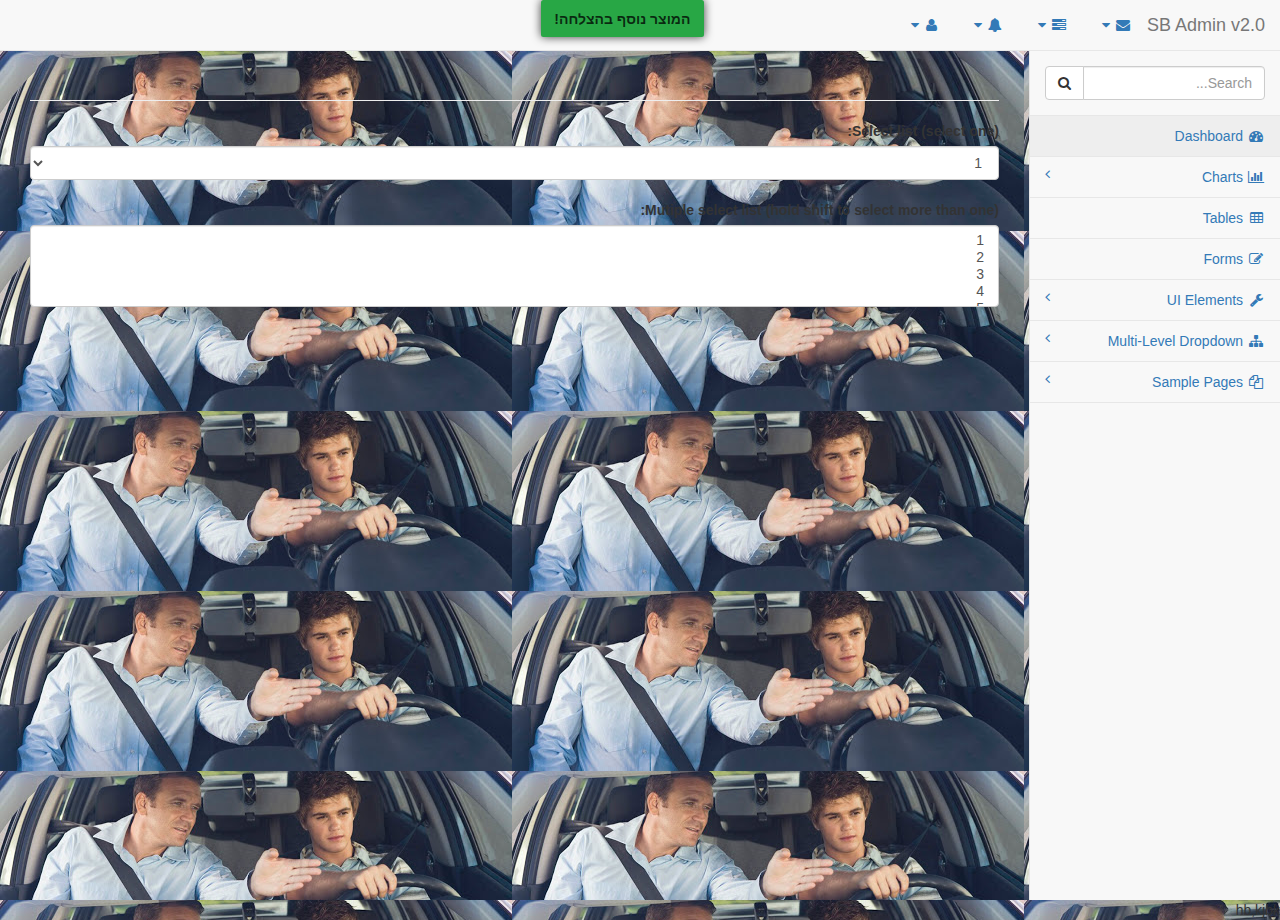
<file: Admin/index.html>
﻿<!DOCTYPE html>
<html lang="en">

<head>

    <meta charset="utf-8">
    <meta http-equiv="X-UA-Compatible" content="IE=edge">
    <meta name="viewport" content="width=device-width, initial-scale=1">
    <meta name="description" content="">
    <meta name="author" content="">

    <title>SB Admin 2 - Bootstrap Admin Theme</title>

    <!-- Bootstrap Core CSS -->
    <link href="css/rtl/bootstrap.min.css" rel="stylesheet">
    
    <!-- not use this in ltr -->
    <link href="css/rtl/bootstrap.rtl.css" rel="stylesheet">

    <!-- MetisMenu CSS -->
    <link href="css/plugins/metisMenu/metisMenu.min.css" rel="stylesheet">

    <!-- Timeline CSS -->
    <link href="css/plugins/timeline.css" rel="stylesheet">

    <!-- Custom CSS -->
    <link href="css/rtl/sb-admin-2.css" rel="stylesheet">

    <!-- Morris Charts CSS -->
    <link href="css/plugins/morris.css" rel="stylesheet">

    <!-- Custom Fonts -->
    <link href="css/font-awesome/font-awesome.min.css" rel="stylesheet" type="text/css">

    <!-- HTML5 Shim and Respond.js IE8 support of HTML5 elements and media queries -->
    <!-- WARNING: Respond.js doesn't work if you view the page via file:// -->
    <!--[if lt IE 9]>
        <script src="https://oss.maxcdn.com/libs/html5shiv/3.7.0/html5shiv.js"></script>
        <script src="https://oss.maxcdn.com/libs/respond.js/1.4.2/respond.min.js"></script>
    <![endif]-->

</head>

<body>

    <div id="wrapper">

        <!-- Navigation -->
        <nav class="navbar navbar-default navbar-static-top" role="navigation" style="margin-bottom: 0">
            <div class="navbar-header">
                <button type="button" class="navbar-toggle" data-toggle="collapse" data-target=".navbar-collapse">
                    <span class="sr-only">Toggle navigation</span>
                    <span class="icon-bar"></span>
                    <span class="icon-bar"></span>
                    <span class="icon-bar"></span>
                </button>
                <a class="navbar-brand" href="index.html">SB Admin v2.0</a>
            </div>
            <!-- /.navbar-header -->
            <div class="pull-alert" id="messages">
                <div class="alert alertGreen pull-center" style=
        "padding: 0.75rem 1.25rem;
        margin-bottom: 1rem;
        border: 1px solid transparent;
        border-radius: 0.25rem;
        color: white;
        background-color: #28a745;
        position: absolute;
        right: 45%;
        box-shadow: 0px 0px 10px 0px;
        color: rgb(0 0 0 / 75%);
    "><strong>המוצר נוסף בהצלחה!</strong></div>
            </div>

            <ul class="nav navbar-top-links navbar-right">
                
                <li class="dropdown">
                    <a class="dropdown-toggle" data-toggle="dropdown" href="#">
                        <i class="fa fa-envelope fa-fw"></i> <i class="fa fa-caret-down"></i>
                    </a>
                    <ul class="dropdown-menu dropdown-messages">
                        <li>
                            <a href="#">
                                <div>
                                    <strong>John Smith</strong>
                                    <span class="pull-right text-muted">
                                        <em>Yesterday</em>
                                    </span>
                                </div>
                                <div>Lorem ipsum dolor sit amet, consectetur adipiscing elit. Pellentesque eleifend...</div>
                            </a>
                        </li>
                        <li class="divider"></li>
                        <li>
                            <a href="#">
                                <div>
                                    <strong>John Smith</strong>
                                    <span class="pull-right text-muted">
                                        <em>Yesterday</em>
                                    </span>
                                </div>
                                <div>Lorem ipsum dolor sit amet, consectetur adipiscing elit. Pellentesque eleifend...</div>
                            </a>
                        </li>
                        <li class="divider"></li>
                        <li>
                            <a href="#">
                                <div>
                                    <strong>John Smith</strong>
                                    <span class="pull-right text-muted">
                                        <em>Yesterday</em>
                                    </span>
                                </div>
                                <div>Lorem ipsum dolor sit amet, consectetur adipiscing elit. Pellentesque eleifend...</div>
                            </a>
                        </li>
                        <li class="divider"></li>
                        <li>
                            <a class="text-center" href="#">
                                <strong>Read All Messages</strong>
                                <i class="fa fa-angle-right"></i>
                            </a>
                        </li>
                        <li class="divider"></li>
                        <li><button class="fc-button-primary"></button></li>
                    </ul>
                    <!-- /.dropdown-messages -->
                </li>
                <!-- /.dropdown -->
                <li class="dropdown">
                    <a class="dropdown-toggle" data-toggle="dropdown" href="#">
                        <i class="fa fa-tasks fa-fw"></i> <i class="fa fa-caret-down"></i>
                    </a>
                    <ul class="dropdown-menu dropdown-tasks">
                        <li>
                            <a href="#">
                                <div>
                                    <p>
                                        <strong>Task 1</strong>
                                        <span class="pull-right text-muted">40% Complete</span>
                                    </p>
                                    <div class="progress progress-striped active">
                                        <div class="progress-bar progress-bar-success" role="progressbar" aria-valuenow="40" aria-valuemin="0" aria-valuemax="100" style="width: 40%">
                                            <span class="sr-only">40% Complete (success)</span>
                                        </div>
                                    </div>
                                </div>
                            </a>
                        </li>
                        <li class="divider"></li>
                        <li>
                            <a href="#">
                                <div>
                                    <p>
                                        <strong>Task 2</strong>
                                        <span class="pull-right text-muted">20% Complete</span>
                                    </p>
                                    <div class="progress progress-striped active">
                                        <div class="progress-bar progress-bar-info" role="progressbar" aria-valuenow="20" aria-valuemin="0" aria-valuemax="100" style="width: 20%">
                                            <span class="sr-only">20% Complete</span>
                                        </div>
                                    </div>
                                </div>
                            </a>
                        </li>
                        <li class="divider"></li>
                        <li>
                            <a href="#">
                                <div>
                                    <p>
                                        <strong>Task 3</strong>
                                        <span class="pull-right text-muted">60% Complete</span>
                                    </p>
                                    <div class="progress progress-striped active">
                                        <div class="progress-bar progress-bar-warning" role="progressbar" aria-valuenow="60" aria-valuemin="0" aria-valuemax="100" style="width: 60%">
                                            <span class="sr-only">60% Complete (warning)</span>
                                        </div>
                                    </div>
                                </div>
                            </a>
                        </li>
                        <li class="divider"></li>
                        <li>
                            <a href="#">
                                <div>
                                    <p>
                                        <strong>Task 4</strong>
                                        <span class="pull-right text-muted">80% Complete</span>
                                    </p>
                                    <div class="progress progress-striped active">
                                        <div class="progress-bar progress-bar-danger" role="progressbar" aria-valuenow="80" aria-valuemin="0" aria-valuemax="100" style="width: 80%">
                                            <span class="sr-only">80% Complete (danger)</span>
                                        </div>
                                    </div>
                                </div>
                            </a>
                        </li>
                        <li class="divider"></li>
                        <li>
                            <a class="text-center" href="#">
                                <strong>See All Tasks</strong>
                                <i class="fa fa-angle-right"></i>
                            </a>
                        </li>
                    </ul>
                    <!-- /.dropdown-tasks -->
                </li>
                <!-- /.dropdown -->
                <li class="dropdown">
                    <a class="dropdown-toggle" data-toggle="dropdown" href="#">
                        <i class="fa fa-bell fa-fw"></i> <i class="fa fa-caret-down"></i>
                    </a>
                    <ul class="dropdown-menu dropdown-alerts">
                        <li>
                            <a href="#">
                                <div>
                                    <i class="fa fa-comment fa-fw"></i> New Comment
                                    <span class="pull-right text-muted small">4 minutes ago</span>
                                </div>
                            </a>
                        </li>
                        <li class="divider"></li>
                        <li>
                            <a href="#">
                                <div>
                                    <i class="fa fa-twitter fa-fw"></i> 3 New Followers
                                    <span class="pull-right text-muted small">12 minutes ago</span>
                                </div>
                            </a>
                        </li>
                        <li class="divider"></li>
                        <li>
                            <a href="#">
                                <div>
                                    <i class="fa fa-envelope fa-fw"></i> Message Sent
                                    <span class="pull-right text-muted small">4 minutes ago</span>
                                </div>
                            </a>
                        </li>
                        <li class="divider"></li>
                        <li>
                            <a href="#">
                                <div>
                                    <i class="fa fa-tasks fa-fw"></i> New Task
                                    <span class="pull-right text-muted small">4 minutes ago</span>
                                </div>
                            </a>
                        </li>
                        <li class="divider"></li>
                        <li>
                            <a href="#">
                                <div>
                                    <i class="fa fa-upload fa-fw"></i> Server Rebooted
                                    <span class="pull-right text-muted small">4 minutes ago</span>
                                </div>
                            </a>
                        </li>
                        <li class="divider"></li>
                        <li>
                            <a class="text-center" href="#">
                                <strong>See All Alerts</strong>
                                <i class="fa fa-angle-right"></i>
                            </a>
                        </li>
                    </ul>
                    <!-- /.dropdown-alerts -->
                </li>
                <!-- /.dropdown -->
                <li class="dropdown">
                    <a class="dropdown-toggle" data-toggle="dropdown" href="#">
                        <i class="fa fa-user fa-fw"></i> <i class="fa fa-caret-down"></i>
                    </a>
                    <ul class="dropdown-menu dropdown-user">
                        <li>
                            <a href="#"><i class="fa fa-user fa-fw"></i> User Profile</a>
                        </li>
                        <li>
                            <a href="#"><i class="fa fa-gear fa-fw"></i> Settings</a>
                        </li>
                        <li class="divider"></li>
                        <li>
                            <a href="login.html"><i class="fa fa-sign-out fa-fw"></i> Logout</a>
                        </li>
                    </ul>
                    <!-- /.dropdown-user -->
                </li>

                <!-- /.dropdown -->
            </ul>
            <!-- /.navbar-top-links -->

            <div class="navbar-default sidebar" role="navigation">
                <div class="sidebar-nav navbar-collapse">
                    <ul class="nav" id="side-menu">
                        <li class="sidebar-search">
                            <div class="input-group custom-search-form">
                                <input type="text" class="form-control" placeholder="Search...">
                                <span class="input-group-btn">
                                    <button class="btn btn-default" type="button">
                                        <i class="fa fa-search"></i>
                                    </button>
                                </span>
                            </div>
                            <!-- /input-group -->
                        </li>
                        <li>
                            <a class="active" href="index.html"><i class="fa fa-dashboard fa-fw"></i> Dashboard</a>
                        </li>
                        <li>
                            <a href="#"><i class="fa fa-bar-chart-o fa-fw"></i> Charts<span class="fa arrow"></span></a>
                            <ul class="nav nav-second-level">
                                <li>
                                    <a href="flot.html">Flot Charts</a>
                                </li>
                                <li>
                                    <a href="morris.html">Morris.js Charts</a>
                                </li>
                            </ul>
                            <!-- /.nav-second-level -->
                        </li>
                        <li>
                            <a href="tables.html"><i class="fa fa-table fa-fw"></i> Tables</a>
                        </li>
                        <li>
                            <a href="forms.html"><i class="fa fa-edit fa-fw"></i> Forms</a>
                        </li>
                        <li>
                            <a href="#"><i class="fa fa-wrench fa-fw"></i> UI Elements<span class="fa arrow"></span></a>
                            <ul class="nav nav-second-level">
                                <li>
                                    <a href="panels-wells.html">Panels and Wells</a>
                                </li>
                                <li>
                                    <a href="buttons.html">Buttons</a>
                                </li>
                                <li>
                                    <a href="notifications.html">Notifications</a>
                                </li>
                                <li>
                                    <a href="typography.html">Typography</a>
                                </li>
                                <li>
                                    <a href="grid.html">Grid</a>
                                </li>
                            </ul>
                            <!-- /.nav-second-level -->
                        </li>
                        <li>
                            <a href="#"><i class="fa fa-sitemap fa-fw"></i> Multi-Level Dropdown<span class="fa arrow"></span></a>
                            <ul class="nav nav-second-level">
                                <li>
                                    <a href="#">Second Level Item</a>
                                </li>
                                <li>
                                    <a href="#">Second Level Item</a>
                                </li>
                                <li>
                                    <a href="#">Third Level <span class="fa arrow"></span></a>
                                    <ul class="nav nav-third-level">
                                        <li>
                                            <a href="#">Third Level Item</a>
                                        </li>
                                        <li>
                                            <a href="#">Third Level Item</a>
                                        </li>
                                        <li>
                                            <a href="#">Third Level Item</a>
                                        </li>
                                        <li>
                                            <a href="#">Third Level Item</a>
                                        </li>
                                    </ul>
                                    <!-- /.nav-third-level -->
                                </li>
                            </ul>
                            <!-- /.nav-second-level -->
                        </li>
                        <li>
                            <a href="#"><i class="fa fa-files-o fa-fw"></i> Sample Pages<span class="fa arrow"></span></a>
                            <ul class="nav nav-second-level">
                                <li>
                                    <a href="blank.html">Blank Page</a>
                                </li>
                                <li>
                                    <a href="login.html">Login Page</a>
                                </li>
                            </ul>
                            <!-- /.nav-second-level -->
                        </li>
                    </ul>
                </div>
                <!-- /.sidebar-collapse -->
            </div>
            <!-- /.navbar-static-side -->
        </nav>

        <div id="page-wrapper" style="background-image:url('images/LamedP.jpg')" background-size: cover;>
            <div class="row">
                <div class="col-lg-12">
                    <h1 class="page-header"></h1>
                </div>
                <!-- /.col-lg-12 -->
            </div>
            <div class="form-group">
                <label for="sel1">Select list (select one):</label>
                <select class="form-control" id="sel1">
                    <option>1</option>
                    <option>2</option>
                    <option>3</option>
                    <option>4</option>
                </select>
                <br>
                <label for="sel2">Mutiple select list (hold shift to select more than one):</label>
                <select multiple class="form-control" id="sel2">
                    <option>1</option>
                    <option>2</option>
                    <option>3</option>
                    <option>4</option>
                    <option>5</option>
                </select>
            </div>

                <!-- /.row 
            <!-- /.row -->
        </div>
        <!-- /#page-wrapper -->
        <div style="background-image:url('images/LamedP.jpg')">hb,kjbk</div>

    </div>
    <!-- /#wrapper -->

    <!-- jQuery Version 1.11.0 -->
    <script src="js/jquery-1.11.0.js"></script>

    <!-- Bootstrap Core JavaScript -->
    <script src="js/bootstrap.min.js"></script>

    <!-- Metis Menu Plugin JavaScript -->
    <script src="js/metisMenu/metisMenu.min.js"></script>

    <!-- Morris Charts JavaScript -->
    <script src="js/raphael/raphael.min.js"></script>
    <script src="js/morris/morris.min.js"></script>

    <!-- Custom Theme JavaScript -->
    <script src="js/sb-admin-2.js"></script>

</body>

</html>
</file>
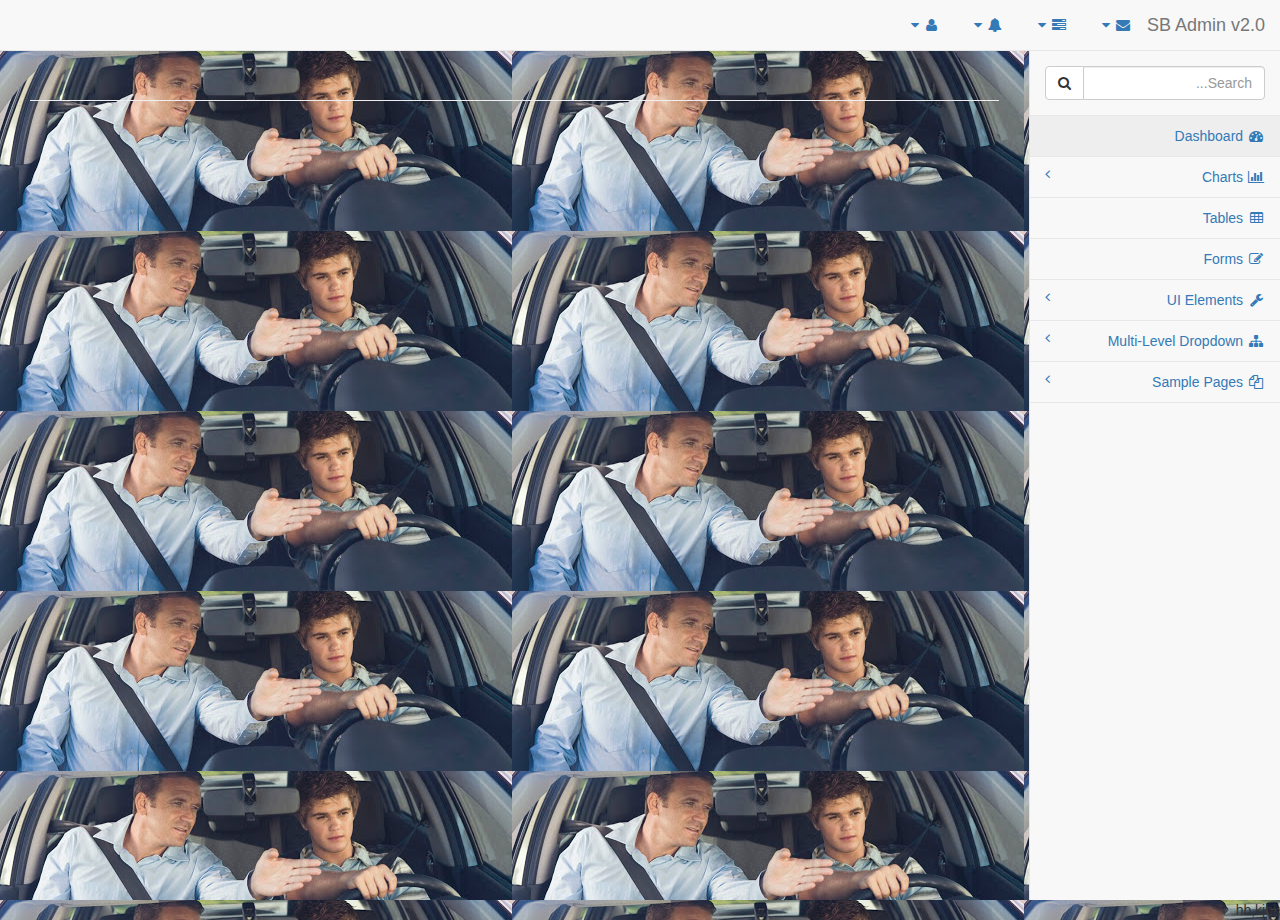
<file: School/index.html>
﻿<!DOCTYPE html>
<html lang="en">

<head>

    <meta charset="utf-8">
    <meta http-equiv="X-UA-Compatible" content="IE=edge">
    <meta name="viewport" content="width=device-width, initial-scale=1">
    <meta name="description" content="">
    <meta name="author" content="">

    <title>SB Admin 2 - Bootstrap Admin Theme</title>

    <!-- Bootstrap Core CSS -->
    <link href="css/rtl/bootstrap.min.css" rel="stylesheet">
    
    <!-- not use this in ltr -->
    <link href="css/rtl/bootstrap.rtl.css" rel="stylesheet">

    <!-- MetisMenu CSS -->
    <link href="css/plugins/metisMenu/metisMenu.min.css" rel="stylesheet">

    <!-- Timeline CSS -->
    <link href="css/plugins/timeline.css" rel="stylesheet">

    <!-- Custom CSS -->
    <link href="css/rtl/sb-admin-2.css" rel="stylesheet">

    <!-- Morris Charts CSS -->
    <link href="css/plugins/morris.css" rel="stylesheet">

    <!-- Custom Fonts -->
    <link href="css/font-awesome/font-awesome.min.css" rel="stylesheet" type="text/css">

    <!-- HTML5 Shim and Respond.js IE8 support of HTML5 elements and media queries -->
    <!-- WARNING: Respond.js doesn't work if you view the page via file:// -->
    <!--[if lt IE 9]>
        <script src="https://oss.maxcdn.com/libs/html5shiv/3.7.0/html5shiv.js"></script>
        <script src="https://oss.maxcdn.com/libs/respond.js/1.4.2/respond.min.js"></script>
    <![endif]-->

</head>

<body>

    <div id="wrapper">

        <!-- Navigation -->
        <nav class="navbar navbar-default navbar-static-top" role="navigation" style="margin-bottom: 0">
            <div class="navbar-header">
                <button type="button" class="navbar-toggle" data-toggle="collapse" data-target=".navbar-collapse">
                    <span class="sr-only">Toggle navigation</span>
                    <span class="icon-bar"></span>
                    <span class="icon-bar"></span>
                    <span class="icon-bar"></span>
                </button>
                <a class="navbar-brand" href="index.html">SB Admin v2.0</a>
            </div>
            <!-- /.navbar-header -->

            <ul class="nav navbar-top-links navbar-right">
                <li class="dropdown">
                    <a class="dropdown-toggle" data-toggle="dropdown" href="#">
                        <i class="fa fa-envelope fa-fw"></i> <i class="fa fa-caret-down"></i>
                    </a>
                    <ul class="dropdown-menu dropdown-messages">
                        <li>
                            <a href="#">
                                <div>
                                    <strong>John Smith</strong>
                                    <span class="pull-right text-muted">
                                        <em>Yesterday</em>
                                    </span>
                                </div>
                                <div>Lorem ipsum dolor sit amet, consectetur adipiscing elit. Pellentesque eleifend...</div>
                            </a>
                        </li>
                        <li class="divider"></li>
                        <li>
                            <a href="#">
                                <div>
                                    <strong>John Smith</strong>
                                    <span class="pull-right text-muted">
                                        <em>Yesterday</em>
                                    </span>
                                </div>
                                <div>Lorem ipsum dolor sit amet, consectetur adipiscing elit. Pellentesque eleifend...</div>
                            </a>
                        </li>
                        <li class="divider"></li>
                        <li>
                            <a href="#">
                                <div>
                                    <strong>John Smith</strong>
                                    <span class="pull-right text-muted">
                                        <em>Yesterday</em>
                                    </span>
                                </div>
                                <div>Lorem ipsum dolor sit amet, consectetur adipiscing elit. Pellentesque eleifend...</div>
                            </a>
                        </li>
                        <li class="divider"></li>
                        <li>
                            <a class="text-center" href="#">
                                <strong>Read All Messages</strong>
                                <i class="fa fa-angle-right"></i>
                            </a>
                        </li>
                    </ul>
                    <!-- /.dropdown-messages -->
                </li>
                <!-- /.dropdown -->
                <li class="dropdown">
                    <a class="dropdown-toggle" data-toggle="dropdown" href="#">
                        <i class="fa fa-tasks fa-fw"></i> <i class="fa fa-caret-down"></i>
                    </a>
                    <ul class="dropdown-menu dropdown-tasks">
                        <li>
                            <a href="#">
                                <div>
                                    <p>
                                        <strong>Task 1</strong>
                                        <span class="pull-right text-muted">40% Complete</span>
                                    </p>
                                    <div class="progress progress-striped active">
                                        <div class="progress-bar progress-bar-success" role="progressbar" aria-valuenow="40" aria-valuemin="0" aria-valuemax="100" style="width: 40%">
                                            <span class="sr-only">40% Complete (success)</span>
                                        </div>
                                    </div>
                                </div>
                            </a>
                        </li>
                        <li class="divider"></li>
                        <li>
                            <a href="#">
                                <div>
                                    <p>
                                        <strong>Task 2</strong>
                                        <span class="pull-right text-muted">20% Complete</span>
                                    </p>
                                    <div class="progress progress-striped active">
                                        <div class="progress-bar progress-bar-info" role="progressbar" aria-valuenow="20" aria-valuemin="0" aria-valuemax="100" style="width: 20%">
                                            <span class="sr-only">20% Complete</span>
                                        </div>
                                    </div>
                                </div>
                            </a>
                        </li>
                        <li class="divider"></li>
                        <li>
                            <a href="#">
                                <div>
                                    <p>
                                        <strong>Task 3</strong>
                                        <span class="pull-right text-muted">60% Complete</span>
                                    </p>
                                    <div class="progress progress-striped active">
                                        <div class="progress-bar progress-bar-warning" role="progressbar" aria-valuenow="60" aria-valuemin="0" aria-valuemax="100" style="width: 60%">
                                            <span class="sr-only">60% Complete (warning)</span>
                                        </div>
                                    </div>
                                </div>
                            </a>
                        </li>
                        <li class="divider"></li>
                        <li>
                            <a href="#">
                                <div>
                                    <p>
                                        <strong>Task 4</strong>
                                        <span class="pull-right text-muted">80% Complete</span>
                                    </p>
                                    <div class="progress progress-striped active">
                                        <div class="progress-bar progress-bar-danger" role="progressbar" aria-valuenow="80" aria-valuemin="0" aria-valuemax="100" style="width: 80%">
                                            <span class="sr-only">80% Complete (danger)</span>
                                        </div>
                                    </div>
                                </div>
                            </a>
                        </li>
                        <li class="divider"></li>
                        <li>
                            <a class="text-center" href="#">
                                <strong>See All Tasks</strong>
                                <i class="fa fa-angle-right"></i>
                            </a>
                        </li>
                    </ul>
                    <!-- /.dropdown-tasks -->
                </li>
                <!-- /.dropdown -->
                <li class="dropdown">
                    <a class="dropdown-toggle" data-toggle="dropdown" href="#">
                        <i class="fa fa-bell fa-fw"></i> <i class="fa fa-caret-down"></i>
                    </a>
                    <ul class="dropdown-menu dropdown-alerts">
                        <li>
                            <a href="#">
                                <div>
                                    <i class="fa fa-comment fa-fw"></i> New Comment
                                    <span class="pull-right text-muted small">4 minutes ago</span>
                                </div>
                            </a>
                        </li>
                        <li class="divider"></li>
                        <li>
                            <a href="#">
                                <div>
                                    <i class="fa fa-twitter fa-fw"></i> 3 New Followers
                                    <span class="pull-right text-muted small">12 minutes ago</span>
                                </div>
                            </a>
                        </li>
                        <li class="divider"></li>
                        <li>
                            <a href="#">
                                <div>
                                    <i class="fa fa-envelope fa-fw"></i> Message Sent
                                    <span class="pull-right text-muted small">4 minutes ago</span>
                                </div>
                            </a>
                        </li>
                        <li class="divider"></li>
                        <li>
                            <a href="#">
                                <div>
                                    <i class="fa fa-tasks fa-fw"></i> New Task
                                    <span class="pull-right text-muted small">4 minutes ago</span>
                                </div>
                            </a>
                        </li>
                        <li class="divider"></li>
                        <li>
                            <a href="#">
                                <div>
                                    <i class="fa fa-upload fa-fw"></i> Server Rebooted
                                    <span class="pull-right text-muted small">4 minutes ago</span>
                                </div>
                            </a>
                        </li>
                        <li class="divider"></li>
                        <li>
                            <a class="text-center" href="#">
                                <strong>See All Alerts</strong>
                                <i class="fa fa-angle-right"></i>
                            </a>
                        </li>
                    </ul>
                    <!-- /.dropdown-alerts -->
                </li>
                <!-- /.dropdown -->
                <li class="dropdown">
                    <a class="dropdown-toggle" data-toggle="dropdown" href="#">
                        <i class="fa fa-user fa-fw"></i> <i class="fa fa-caret-down"></i>
                    </a>
                    <ul class="dropdown-menu dropdown-user">
                        <li>
                            <a href="#"><i class="fa fa-user fa-fw"></i> User Profile</a>
                        </li>
                        <li>
                            <a href="#"><i class="fa fa-gear fa-fw"></i> Settings</a>
                        </li>
                        <li class="divider"></li>
                        <li>
                            <a href="login.html"><i class="fa fa-sign-out fa-fw"></i> Logout</a>
                        </li>
                    </ul>
                    <!-- /.dropdown-user -->
                </li>
                <!-- /.dropdown -->
            </ul>
            <!-- /.navbar-top-links -->

            <div class="navbar-default sidebar" role="navigation">
                <div class="sidebar-nav navbar-collapse">
                    <ul class="nav" id="side-menu">
                        <li class="sidebar-search">
                            <div class="input-group custom-search-form">
                                <input type="text" class="form-control" placeholder="Search...">
                                <span class="input-group-btn">
                                    <button class="btn btn-default" type="button">
                                        <i class="fa fa-search"></i>
                                    </button>
                                </span>
                            </div>
                            <!-- /input-group -->
                        </li>
                        <li>
                            <a class="active" href="index.html"><i class="fa fa-dashboard fa-fw"></i> Dashboard</a>
                        </li>
                        <li>
                            <a href="#"><i class="fa fa-bar-chart-o fa-fw"></i> Charts<span class="fa arrow"></span></a>
                            <ul class="nav nav-second-level">
                                <li>
                                    <a href="flot.html">Flot Charts</a>
                                </li>
                                <li>
                                    <a href="morris.html">Morris.js Charts</a>
                                </li>
                            </ul>
                            <!-- /.nav-second-level -->
                        </li>
                        <li>
                            <a href="tables.html"><i class="fa fa-table fa-fw"></i> Tables</a>
                        </li>
                        <li>
                            <a href="forms.html"><i class="fa fa-edit fa-fw"></i> Forms</a>
                        </li>
                        <li>
                            <a href="#"><i class="fa fa-wrench fa-fw"></i> UI Elements<span class="fa arrow"></span></a>
                            <ul class="nav nav-second-level">
                                <li>
                                    <a href="panels-wells.html">Panels and Wells</a>
                                </li>
                                <li>
                                    <a href="buttons.html">Buttons</a>
                                </li>
                                <li>
                                    <a href="notifications.html">Notifications</a>
                                </li>
                                <li>
                                    <a href="typography.html">Typography</a>
                                </li>
                                <li>
                                    <a href="grid.html">Grid</a>
                                </li>
                            </ul>
                            <!-- /.nav-second-level -->
                        </li>
                        <li>
                            <a href="#"><i class="fa fa-sitemap fa-fw"></i> Multi-Level Dropdown<span class="fa arrow"></span></a>
                            <ul class="nav nav-second-level">
                                <li>
                                    <a href="#">Second Level Item</a>
                                </li>
                                <li>
                                    <a href="#">Second Level Item</a>
                                </li>
                                <li>
                                    <a href="#">Third Level <span class="fa arrow"></span></a>
                                    <ul class="nav nav-third-level">
                                        <li>
                                            <a href="#">Third Level Item</a>
                                        </li>
                                        <li>
                                            <a href="#">Third Level Item</a>
                                        </li>
                                        <li>
                                            <a href="#">Third Level Item</a>
                                        </li>
                                        <li>
                                            <a href="#">Third Level Item</a>
                                        </li>
                                    </ul>
                                    <!-- /.nav-third-level -->
                                </li>
                            </ul>
                            <!-- /.nav-second-level -->
                        </li>
                        <li>
                            <a href="#"><i class="fa fa-files-o fa-fw"></i> Sample Pages<span class="fa arrow"></span></a>
                            <ul class="nav nav-second-level">
                                <li>
                                    <a href="blank.html">Blank Page</a>
                                </li>
                                <li>
                                    <a href="login.html">Login Page</a>
                                </li>
                            </ul>
                            <!-- /.nav-second-level -->
                        </li>
                    </ul>
                </div>
                <!-- /.sidebar-collapse -->
            </div>
            <!-- /.navbar-static-side -->
        </nav>

        <div id="page-wrapper" style="background-image:url('images/LamedP.jpg')" background-size: cover;>
            <div class="row">
                <div class="col-lg-12">
                    <h1 class="page-header"></h1>
                </div>
                <!-- /.col-lg-12 -->
            </div>
            <!-- /.row -->
            <!-- /.row -->
            <!-- /.row -->
        </div>
        <!-- /#page-wrapper -->
        <div style="background-image:url('images/LamedP.jpg')">hb,kjbk</div>

    </div>
    <!-- /#wrapper -->

    <!-- jQuery Version 1.11.0 -->
    <script src="js/jquery-1.11.0.js"></script>

    <!-- Bootstrap Core JavaScript -->
    <script src="js/bootstrap.min.js"></script>

    <!-- Metis Menu Plugin JavaScript -->
    <script src="js/metisMenu/metisMenu.min.js"></script>

    <!-- Morris Charts JavaScript -->
    <script src="js/raphael/raphael.min.js"></script>
    <script src="js/morris/morris.min.js"></script>

    <!-- Custom Theme JavaScript -->
    <script src="js/sb-admin-2.js"></script>

</body>

</html>
</file>
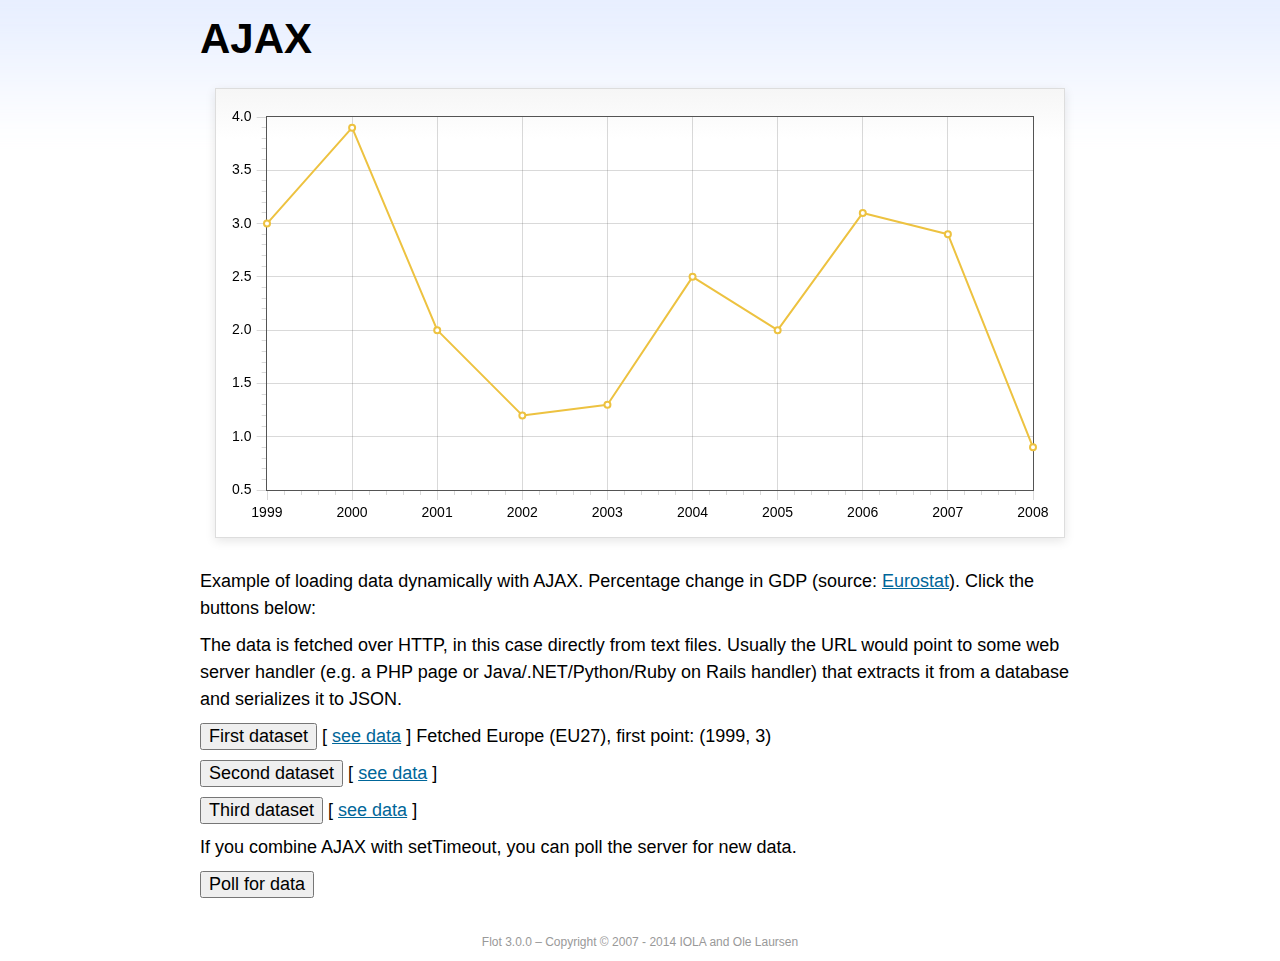
<file: flot-master/examples/ajax/index.html>
<!DOCTYPE html PUBLIC "-//W3C//DTD HTML 4.01//EN" "http://www.w3.org/TR/html4/strict.dtd">
<html>
<head>
	<meta http-equiv="Content-Type" content="text/html; charset=utf-8">
	<title>Flot Examples: AJAX</title>
	<link href="../examples.css" rel="stylesheet" type="text/css">
	<script language="javascript" type="text/javascript" src="../../source/jquery.js"></script>
	<script language="javascript" type="text/javascript" src="../../source/jquery.canvaswrapper.js"></script>
	<script language="javascript" type="text/javascript" src="../../source/jquery.colorhelpers.js"></script>
	<script language="javascript" type="text/javascript" src="../../source/jquery.flot.js"></script>
	<script language="javascript" type="text/javascript" src="../../source/jquery.flot.saturated.js"></script>
	<script language="javascript" type="text/javascript" src="../../source/jquery.flot.browser.js"></script>
	<script language="javascript" type="text/javascript" src="../../source/jquery.flot.drawSeries.js"></script>
	<script language="javascript" type="text/javascript" src="../../source/jquery.flot.uiConstants.js"></script>
	<script type="text/javascript">

	$(function() {

		var options = {
			series: {
				lines: {
					show: true,
					lineWidth: 2
				},
				points: {
					show: true
				}
			},
			xaxis: {
				tickDecimals: 0,
				tickSize: 1
			}
		};

		var data = [];

		$.plot("#placeholder", data, options);

		// Fetch one series, adding to what we already have

		var alreadyFetched = {};

		$("button.fetchSeries").click(function () {

			var button = $(this);

			// Find the URL in the link right next to us, then fetch the data

			var dataurl = button.siblings("a").attr("href");

			function onDataReceived(series) {

				// Extract the first coordinate pair; jQuery has parsed it, so
				// the data is now just an ordinary JavaScript object

				var firstcoordinate = "(" + series.data[0][0] + ", " + series.data[0][1] + ")";
				button.siblings("span").text("Fetched " + series.label + ", first point: " + firstcoordinate);

				// Push the new data onto our existing data array

				if (!alreadyFetched[series.label]) {
					alreadyFetched[series.label] = true;
					data.push(series);
				}

				$.plot("#placeholder", data, options);
			}

			$.ajax({
				url: dataurl,
				type: "GET",
				dataType: "json",
				success: onDataReceived
			});
		});

		// Initiate a recurring data update

		$("button.dataUpdate").click(function () {

			data = [];
			alreadyFetched = {};

			$.plot("#placeholder", data, options);

			var iteration = 0;

			function fetchData() {

				++iteration;

				function onDataReceived(series) {

					// Load all the data in one pass; if we only got partial
					// data we could merge it with what we already have.

					data = [ series ];
					$.plot("#placeholder", data, options);
				}

				// Normally we call the same URL - a script connected to a
				// database - but in this case we only have static example
				// files, so we need to modify the URL.

				$.ajax({
					url: "data-eu-gdp-growth-" + iteration + ".json",
					type: "GET",
					dataType: "json",
					success: onDataReceived
				});

				if (iteration < 5) {
					setTimeout(fetchData, 1000);
				} else {
					data = [];
					alreadyFetched = {};
				}
			}

			setTimeout(fetchData, 1000);
		});

		// Load the first series by default, so we don't have an empty plot

		$("button.fetchSeries:first").click();

		// Add the Flot version string to the footer

		$("#footer").prepend("Flot " + $.plot.version + " &ndash; ");
	});

	</script>
</head>
<body>

	<div id="header">
		<h2>AJAX</h2>
	</div>

	<div id="content">

		<div class="demo-container">
			<div id="placeholder" class="demo-placeholder"></div>
		</div>

		<p>Example of loading data dynamically with AJAX. Percentage change in GDP (source: <a href="http://epp.eurostat.ec.europa.eu/tgm/table.do?tab=table&init=1&plugin=1&language=en&pcode=tsieb020">Eurostat</a>). Click the buttons below:</p>

		<p>The data is fetched over HTTP, in this case directly from text files. Usually the URL would point to some web server handler (e.g. a PHP page or Java/.NET/Python/Ruby on Rails handler) that extracts it from a database and serializes it to JSON.</p>

		<p>
			<button class="fetchSeries">First dataset</button>
			[ <a href="data-eu-gdp-growth.json">see data</a> ]
			<span></span>
		</p>

		<p>
			<button class="fetchSeries">Second dataset</button>
			[ <a href="data-japan-gdp-growth.json">see data</a> ]
			<span></span>
		</p>

		<p>
			<button class="fetchSeries">Third dataset</button>
			[ <a href="data-usa-gdp-growth.json">see data</a> ]
			<span></span>
		</p>

		<p>If you combine AJAX with setTimeout, you can poll the server for new data.</p>

		<p>
			<button class="dataUpdate">Poll for data</button>
		</p>

	</div>

	<div id="footer">
		Copyright &copy; 2007 - 2014 IOLA and Ole Laursen
	</div>

</body>
</html>
</file>
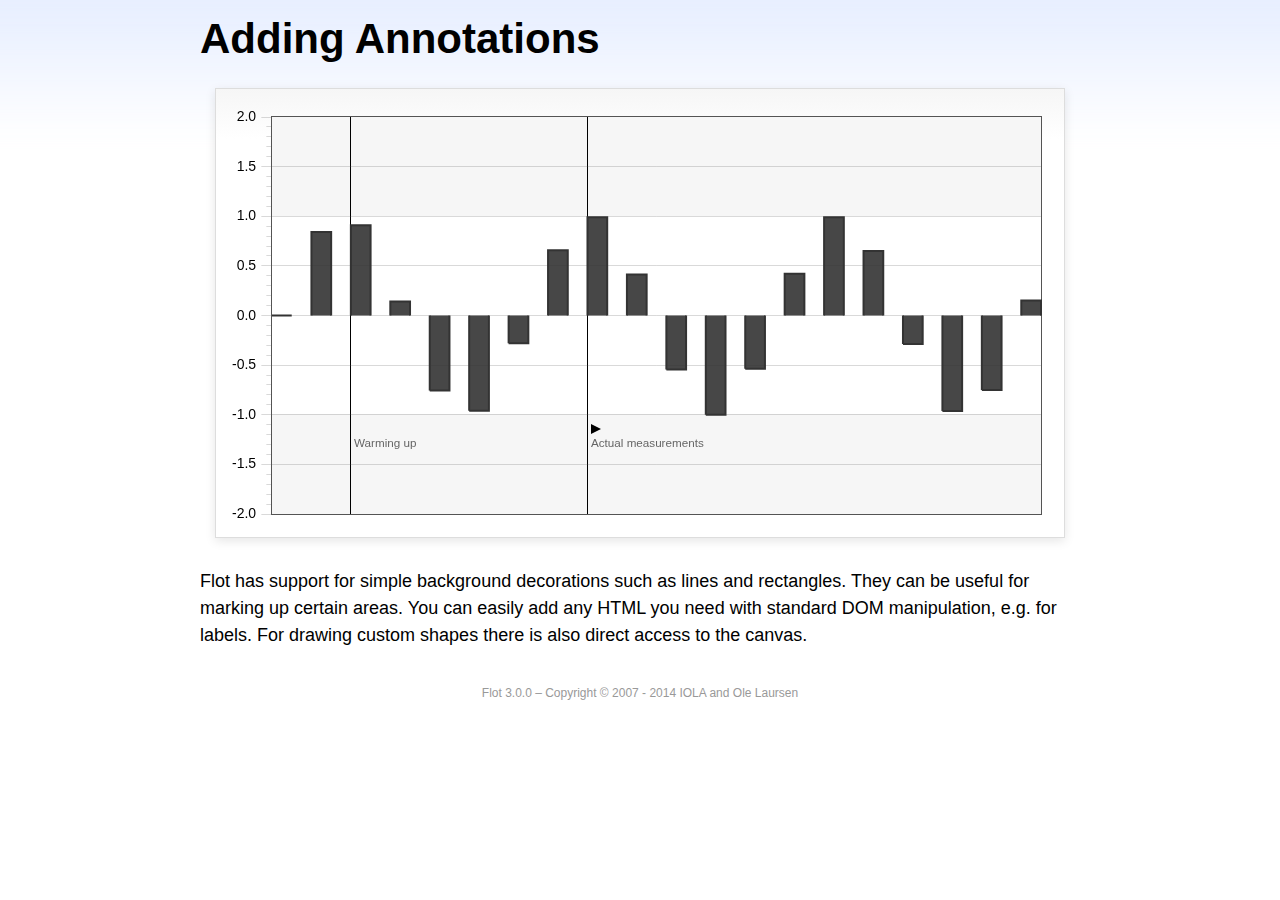
<file: flot-master/examples/annotating/index.html>
<!DOCTYPE html PUBLIC "-//W3C//DTD HTML 4.01//EN" "http://www.w3.org/TR/html4/strict.dtd">
<html>
<head>
    <meta http-equiv="Content-Type" content="text/html; charset=utf-8">
    <title>Flot Examples: Adding Annotations</title>
    <link href="../examples.css" rel="stylesheet" type="text/css">
    <script language="javascript" type="text/javascript" src="../../source/jquery.js"></script>
	<script language="javascript" type="text/javascript" src="../../source/jquery.canvaswrapper.js"></script>
	<script language="javascript" type="text/javascript" src="../../source/jquery.colorhelpers.js"></script>
	<script language="javascript" type="text/javascript" src="../../source/jquery.flot.js"></script>
	<script language="javascript" type="text/javascript" src="../../source/jquery.flot.saturated.js"></script>
	<script language="javascript" type="text/javascript" src="../../source/jquery.flot.browser.js"></script>
	<script language="javascript" type="text/javascript" src="../../source/jquery.flot.drawSeries.js"></script>
	<script language="javascript" type="text/javascript" src="../../source/jquery.flot.uiConstants.js"></script>
    <script type="text/javascript">

    $(function() {

    var d1 = [];
    for (var i = 0; i < 20; ++i) {
    d1.push([i, Math.sin(i)]);
    }

    var data = [{ data: d1, label: "Pressure", color: "#333" }];

    var markings = [
        { color: "#f6f6f6", yaxis: { from: 1 } },
        { color: "#f6f6f6", yaxis: { to: -1 } },
        { color: "#000", lineWidth: 1, xaxis: { from: 2, to: 2 } },
        { color: "#000", lineWidth: 1, xaxis: { from: 8, to: 8 } }
    ];

    var placeholder = $("#placeholder");

    var plot = $.plot(placeholder, data, {
        series: {
            bars: { show: true, barWidth: 0.5, fill: 0.9 }
        },
        xaxis: { show: false },
        yaxis: { min: -2, max: 2, autoScale: "none" },
        grid: { markings: markings }
    });

    var o = plot.pointOffset({ x: 2, y: -1.2});

    // Append it to the placeholder that Flot already uses for positioning

    placeholder.append("<div style='position:absolute;left:" + (o.left + 4) + "px;top:" + o.top + "px;color:#666;font-size:smaller'>Warming up</div>");

    o = plot.pointOffset({ x: 8, y: -1.2});
    placeholder.append("<div style='position:absolute;left:" + (o.left + 4) + "px;top:" + o.top + "px;color:#666;font-size:smaller'>Actual measurements</div>");

    // Draw a little arrow on top of the last label to demonstrate canvas
    // drawing

    var ctx = plot.getCanvas().getContext("2d");
    ctx.beginPath();
    o.left += 4;
    ctx.moveTo(o.left, o.top);
    ctx.lineTo(o.left, o.top - 10);
    ctx.lineTo(o.left + 10, o.top - 5);
    ctx.lineTo(o.left, o.top);
    ctx.fillStyle = "#000";
    ctx.fill();

    // Add the Flot version string to the footer

    $("#footer").prepend("Flot " + $.plot.version + " &ndash; ");
    });

    </script>
</head>
<body>

    <div id="header">
    <h2>Adding Annotations</h2>
    </div>

    <div id="content">

    <div class="demo-container">
    <div id="placeholder" class="demo-placeholder"></div>
    </div>

    <p>Flot has support for simple background decorations such as lines and rectangles. They can be useful for marking up certain areas. You can easily add any HTML you need with standard DOM manipulation, e.g. for labels. For drawing custom shapes there is also direct access to the canvas.</p>

    </div>

    <div id="footer">
    Copyright &copy; 2007 - 2014 IOLA and Ole Laursen
    </div>

</body>
</html>
</file>
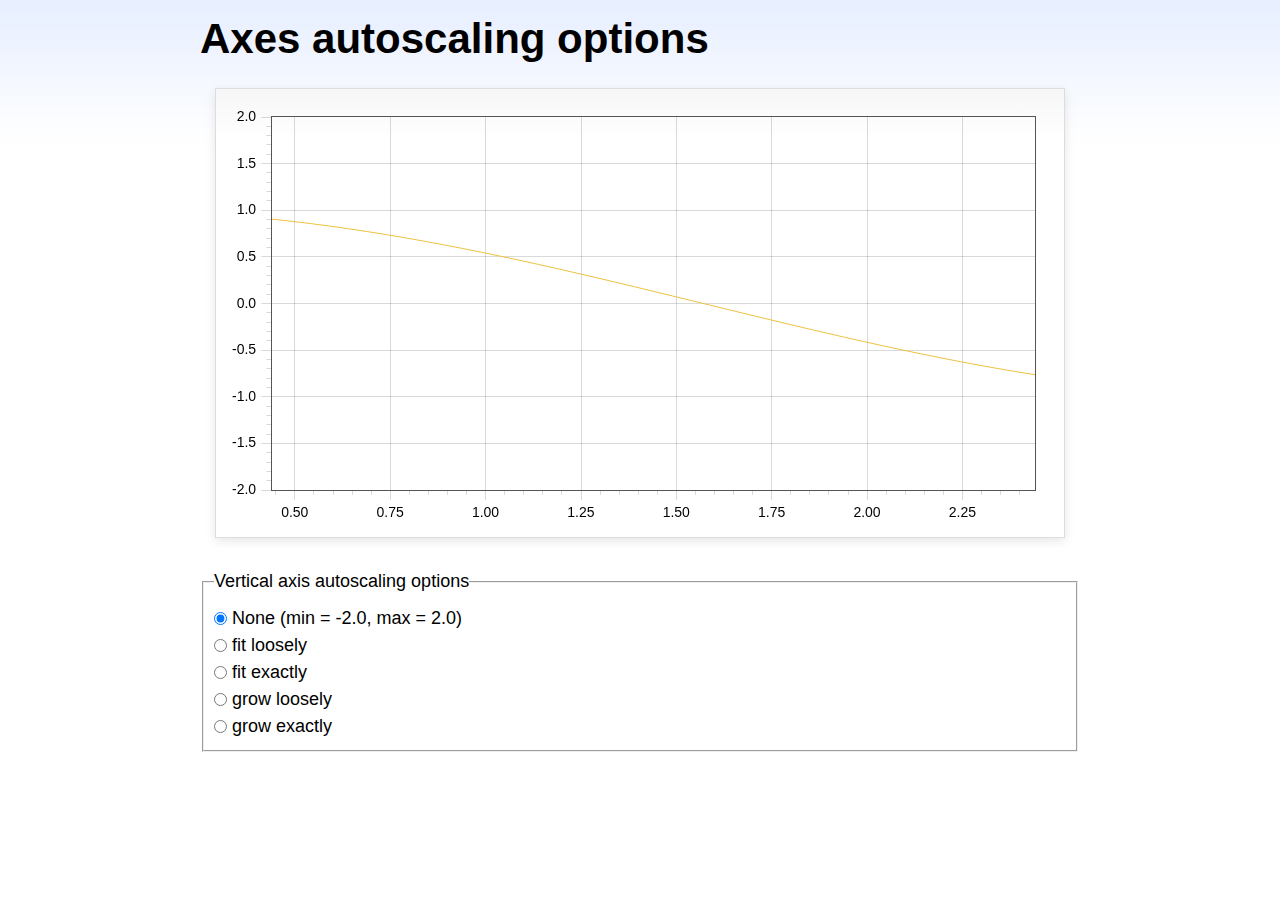
<file: flot-master/examples/axes-autoscaling/index.html>
<!DOCTYPE html PUBLIC "-//W3C//DTD HTML 4.01//EN" "http://www.w3.org/TR/html4/strict.dtd">
<html>
<head>
	<meta http-equiv="Content-Type" content="text/html; charset=utf-8">
	<title>Flot Examples: Axes autoscaling options</title>
    <link href="../examples.css" rel="stylesheet" type="text/css">
	<script language="javascript" type="text/javascript" src="../../source/jquery.js"></script>
	<script language="javascript" type="text/javascript" src="../../lib/jquery.mousewheel.js"></script>
	<script language="javascript" type="text/javascript" src="../../source/jquery.canvaswrapper.js"></script>
	<script language="javascript" type="text/javascript" src="../../source/jquery.colorhelpers.js"></script>
	<script language="javascript" type="text/javascript" src="../../source/jquery.flot.js"></script>
	<script language="javascript" type="text/javascript" src="../../source/jquery.flot.saturated.js"></script>
	<script language="javascript" type="text/javascript" src="../../source/jquery.flot.browser.js"></script>
	<script language="javascript" type="text/javascript" src="../../source/jquery.flot.drawSeries.js"></script>
	<script language="javascript" type="text/javascript" src="../../source/jquery.flot.uiConstants.js"></script>
    <script type="text/javascript">

    $(function() {
        var index = 0;
        function generate(start, end, fn) {
            var res = [];
            for (var i = 0; i <= 40; ++i) {
                var x = start + i / 40 * (end - start);
                res.push([x, fn(x)]);
            }
            return res;
        }

        var data = [
            { data: generate(index, 2, function (x) { return Math.cos(x);}), xaxis: 1, yaxis:1, lines: { show: true}}
        ];

        var plot = $.plot("#placeholder", data, {
            xaxes: [
                { position: 'bottom' }
            ],
            yaxes: [
                { position: 'left', autoScale: 'none', min: -2.0, max: 2.0 }
            ],
			zoom: {
				interactive: true
			},
			pan: {
				interactive: true
			}
        });

        function update () {
            index += 0.01;
            data = [
                { data: generate(index, index + 2, function (x) { return Math.cos(x);}), xaxis: 1, yaxis:1, lines: { show: true}}
            ];
            plot.setData(data);
            plot.setupGrid(true);
            plot.draw();
            window.requestAnimationFrame(update);
        }

        window.requestAnimationFrame(update);

        $('#myForm input').on('change', function() {
            var val = $('input[name="myRadio"]:checked', '#myForm').val()
            var y = plot.getAxes().yaxis;
            y.options.min = -2.0;
            y.options.max = 2.0;
            y.options.autoScaleMargin = null;
            y.options.autoScale = "loose";
            y.options.growOnly = false;

            switch (val) {
                case '1':
                    y.options.autoScale = "none";
                    break;
                case '2':
                    y.options.autoScaleMargin = 0.1;
                    y.options.autoScale = "loose";
                    break;
                case '3':
                    y.options.autoScale = "exact";
                    break;
                case '4':
                    y.options.autoScaleMargin = 0.1;
                    y.options.autoScale = "loose";
                    y.options.growOnly = true;
                    break;
                case '5':
                    y.options.autoScale = "exact";
                    y.options.growOnly = true;
                    break;
            }
        });
    });

    </script>
</head>
<body>

    <div id="header">
        <h2>Axes autoscaling options</h2>
    </div>

    <div id="content">

        <div class="demo-container">
            <div id="placeholder" class="demo-placeholder"></div>
        </div>
        <fieldset id="myForm">
            <legend>Vertical axis autoscaling options</legend>
            <input type="radio" name="myRadio" value="1" checked="checked" /> None (min = -2.0, max = 2.0) <br />
            <input type="radio" name="myRadio" value="2" /> fit loosely <br />
            <input type="radio" name="myRadio" value="3" /> fit exactly <br />
            <input type="radio" name="myRadio" value="4" /> grow loosely <br />
            <input type="radio" name="myRadio" value="5" /> grow exactly <br />
        </fieldset>
    </div>
</body>
</html>
</file>
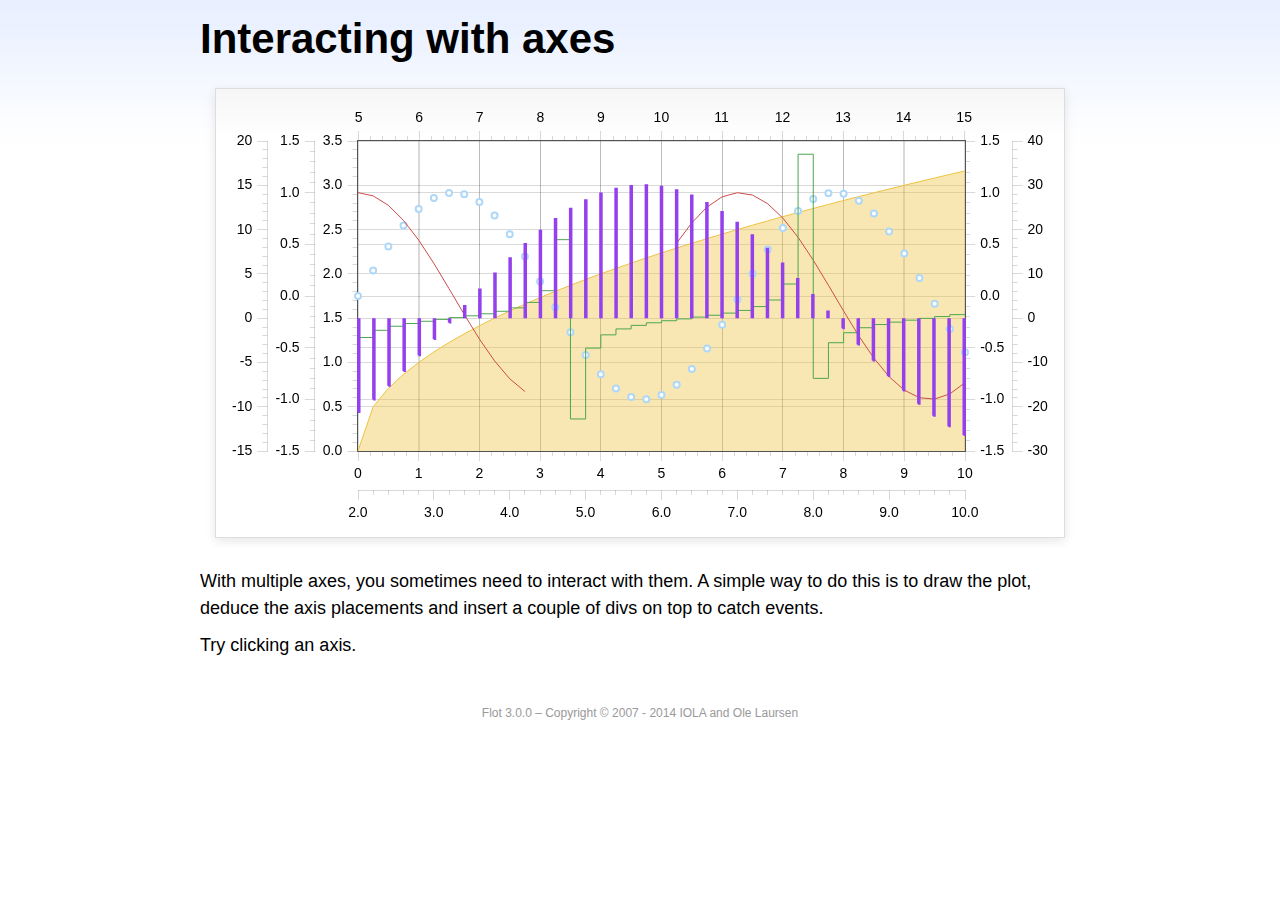
<file: flot-master/examples/axes-interacting/index.html>
<!DOCTYPE html PUBLIC "-//W3C//DTD HTML 4.01//EN" "http://www.w3.org/TR/html4/strict.dtd">
<html>
<head>
	<meta http-equiv="Content-Type" content="text/html; charset=utf-8">
	<title>Flot Examples: Interacting with axes</title>
	<link href="../examples.css" rel="stylesheet" type="text/css">
	<script language="javascript" type="text/javascript" src="../../source/jquery.js"></script>
	<script language="javascript" type="text/javascript" src="../../source/jquery.canvaswrapper.js"></script>
	<script language="javascript" type="text/javascript" src="../../source/jquery.colorhelpers.js"></script>
	<script language="javascript" type="text/javascript" src="../../source/jquery.flot.js"></script>
	<script language="javascript" type="text/javascript" src="../../source/jquery.flot.saturated.js"></script>
	<script language="javascript" type="text/javascript" src="../../source/jquery.flot.browser.js"></script>
	<script language="javascript" type="text/javascript" src="../../source/jquery.flot.drawSeries.js"></script>
	<script language="javascript" type="text/javascript" src="../../source/jquery.flot.uiConstants.js"></script>
	<script type="text/javascript">

	$(function() {

		function generate(start, end, fn) {
			var res = [];
			for (var i = 0; i <= 40; ++i) {
				var x = start + i / 40 * (end - start);
				res.push([x, fn(x)]);
			}
			return res;
		}

		var data = [
			{ data: generate(0, 10, function (x) { return Math.sqrt(x);}), xaxis: 1, yaxis:1, lines: { show: true, fill: true }},
			{ data: generate(0, 10, function (x) { return Math.sin(x);}), xaxis: 1, yaxis:2, points: { show: true }},
			{ data: generate(0, 10, function (x) { return (x < 3 || x > 5) ? Math.cos(x) : null;}), xaxis: 1, yaxis:3 },
			{ data: generate(2, 10, function (x) { return Math.tan(x);}), xaxis: 2, yaxis: 4, lines: { show: true, steps: true }},
			{ data: generate(5, 15, function (x) { return 30 * Math.sin(x/2+3);}), xaxis: 3, yaxis: 5, bars: {show: true, fill: true, barWidth:0.1, align: "center"}}
		];

		var plot = $.plot("#placeholder", data, {
			xaxes: [
				{ position: 'bottom' },
				{ position: 'bottom'},
				{ position: 'top'}
			],
			yaxes: [
				{ position: 'left' },
				{ position: 'left' },
				{ position: 'right' },
				{ position: 'left' },
				{ position: 'right' }
			]
		});

		// Create a div for each axis

		$.each(plot.getAxes(), function (i, axis) {
			if (!axis.show)
				return;

			var box = axis.box;

			$("<div class='axisTarget' style='position:absolute; left:" + box.left + "px; top:" + box.top + "px; width:" + box.width +  "px; height:" + box.height + "px'></div>")
				.data("axis.direction", axis.direction)
				.data("axis.n", axis.n)
				.css({ backgroundColor: "#f00", opacity: 0, cursor: "pointer" })
				.appendTo(plot.getPlaceholder())
				.hover(
					function () { $(this).css({ opacity: 0.10 }) },
					function () { $(this).css({ opacity: 0 }) }
				)
				.click(function () {
					$("#click").text("You clicked the " + axis.direction + axis.n + "axis!")
				});
		});

		// Add the Flot version string to the footer

		$("#footer").prepend("Flot " + $.plot.version + " &ndash; ");
	});

	</script>
</head>
<body>

	<div id="header">
		<h2>Interacting with axes</h2>
	</div>

	<div id="content">

		<div class="demo-container">
			<div id="placeholder" class="demo-placeholder"></div>
		</div>

		<p>With multiple axes, you sometimes need to interact with them. A simple way to do this is to draw the plot, deduce the axis placements and insert a couple of divs on top to catch events.</p>

		<p>Try clicking an axis.</p>

		<p id="click"></p>

	</div>

	<div id="footer">
		Copyright &copy; 2007 - 2014 IOLA and Ole Laursen
	</div>

</body>
</html>
</file>
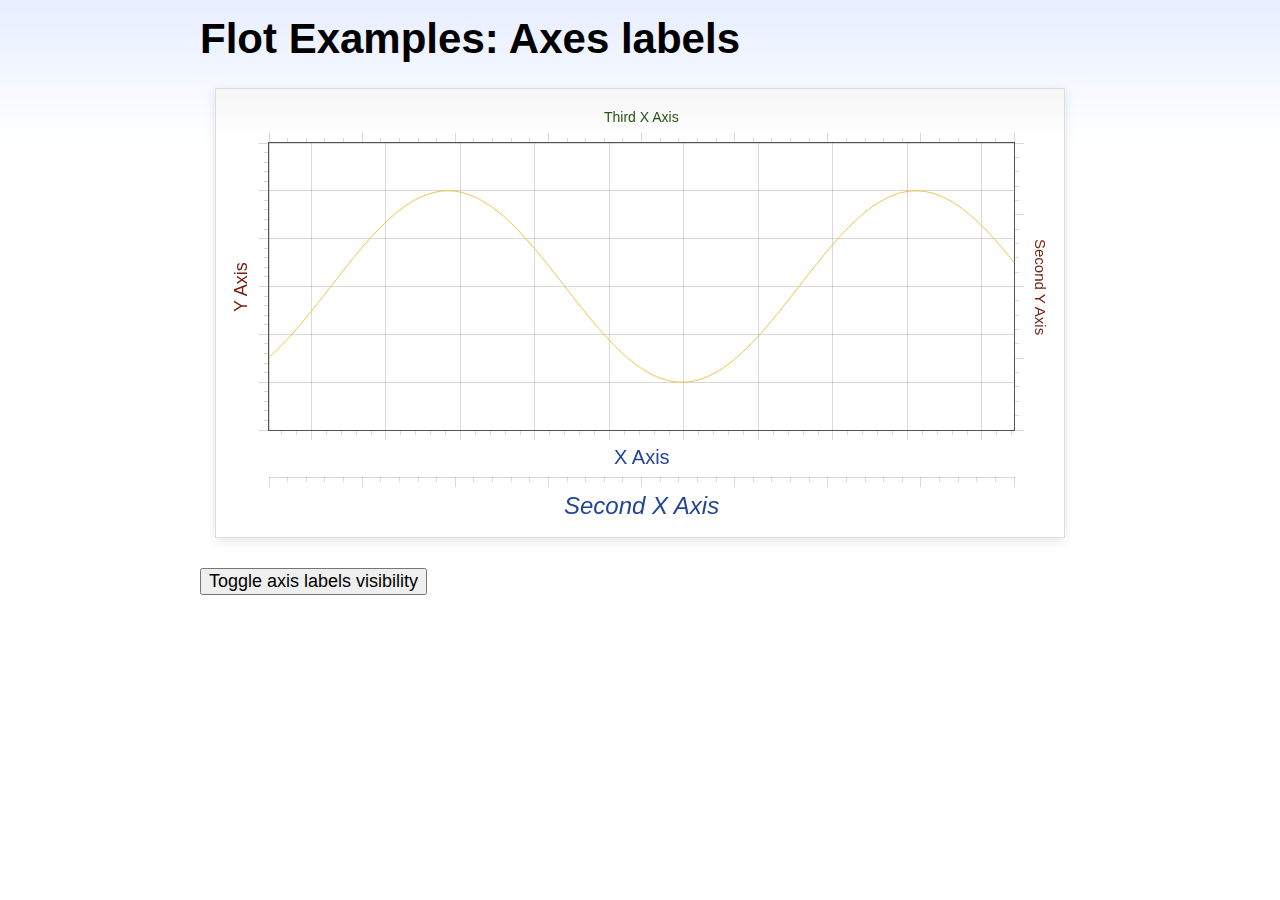
<file: flot-master/examples/axes-labels/index.html>
<!DOCTYPE html PUBLIC "-//W3C//DTD HTML 4.01//EN" "http://www.w3.org/TR/html4/strict.dtd">
<html>
<head>
    <meta http-equiv="Content-Type" content="text/html; charset=utf-8">
    <title>Flot Examples: Axes tick labels options</title>
    <link href="../examples.css" rel="stylesheet" type="text/css">
    <script language="javascript" type="text/javascript" src="../../source/jquery.js"></script>
	<script language="javascript" type="text/javascript" src="../../source/jquery.canvaswrapper.js"></script>
	<script language="javascript" type="text/javascript" src="../../source/jquery.colorhelpers.js"></script>
	<script language="javascript" type="text/javascript" src="../../source/jquery.flot.js"></script>
	<script language="javascript" type="text/javascript" src="../../source/jquery.flot.saturated.js"></script>
	<script language="javascript" type="text/javascript" src="../../source/jquery.flot.browser.js"></script>
	<script language="javascript" type="text/javascript" src="../../source/jquery.flot.drawSeries.js"></script>
	<script language="javascript" type="text/javascript" src="../../source/jquery.flot.uiConstants.js"></script>
	<script language="javascript" type="text/javascript" src="../../source/jquery.flot.axislabels.js"></script>

    <style>
    .x1Label {
        fill: #224499;
        font-size: 20px;
        font-family: Tahoma, Geneva, sans-serif;
    }
    .x2Label {
        fill: #224499;
        font-style: italic;
        font-size: 24px;
    }
    .x3Label {
        fill: #225511;
        font-size: 14px;
    }
    .y1Label {
        fill: #772211;
        font-size: 18px;
    }
    .y2Label {
        fill: #772211;
        font-style: bold;
        font-size: 15px;
    }
    </style>

    <script type="text/javascript">

    var data, options, plot;

    $(function() {
        var index = 10000;
        function generate(start, end, fn) {
            var res = [];
            for (var i = 0; i <= 400; ++i) {
                var x = start + i / 400 * (end - start);
                res.push([x, fn(x)]);
            }
            return res;
        }

        function update() {
            index += 0.01;
            data = [
                { data: generate(index, index + 10, function (x) { return Math.cos(x);}), xaxis: 1, yaxis:1, lines: { show: true}}
            ];
            plot.setData(data);
            plot.setupGrid(true);
            plot.draw();
            window.requestAnimationFrame(update);
        }

        window.requestAnimationFrame(update);

        data = [
            { data: generate(index, 2, function (x) { return Math.cos(x);}), xaxis: 1, yaxis:1, lines: { show: true}}
        ];
        options = {
            xaxes: [
                { position: 'bottom', axisLabel: 'X Axis', showTickLabels: 'none' },
                { position: 'bottom', axisLabel: 'Second X Axis', show: true, showTickLabels: 'none', showMinorTicks: true, gridLines: false, min: 0, max: 2},
                { position: 'top', axisLabel: 'Third X Axis', show: true, showTickLabels: 'none', showTicks: true, gridLines: false }
            ],
            yaxes: [
                { position: 'left', axisLabel: 'Y Axis', showTickLabels: 'none' },
                { position: 'right', axisLabel: 'Second Y Axis', show: true, showTickLabels: 'none', showTicks: true, gridLines: false }
            ]
        };

        plot = $.plot("#placeholder", data, options);

    });

    function toggleAxisLabels() {
        options.axisLabels = options.axisLabels || {show: true};
        options.axisLabels.show = !options.axisLabels.show;
        plot = $.plot("#placeholder", data, options);
    }

    </script>
</head>
<body>

    <div id="header">
        <h2>Flot Examples: Axes labels</h2>
    </div>

    <div id="content">

        <div class="demo-container">
            <div id="placeholder" class="demo-placeholder"></div>
        </div>

        <button onclick="toggleAxisLabels()">Toggle axis labels visibility</button>

    </div>
</body>
</html>
</file>
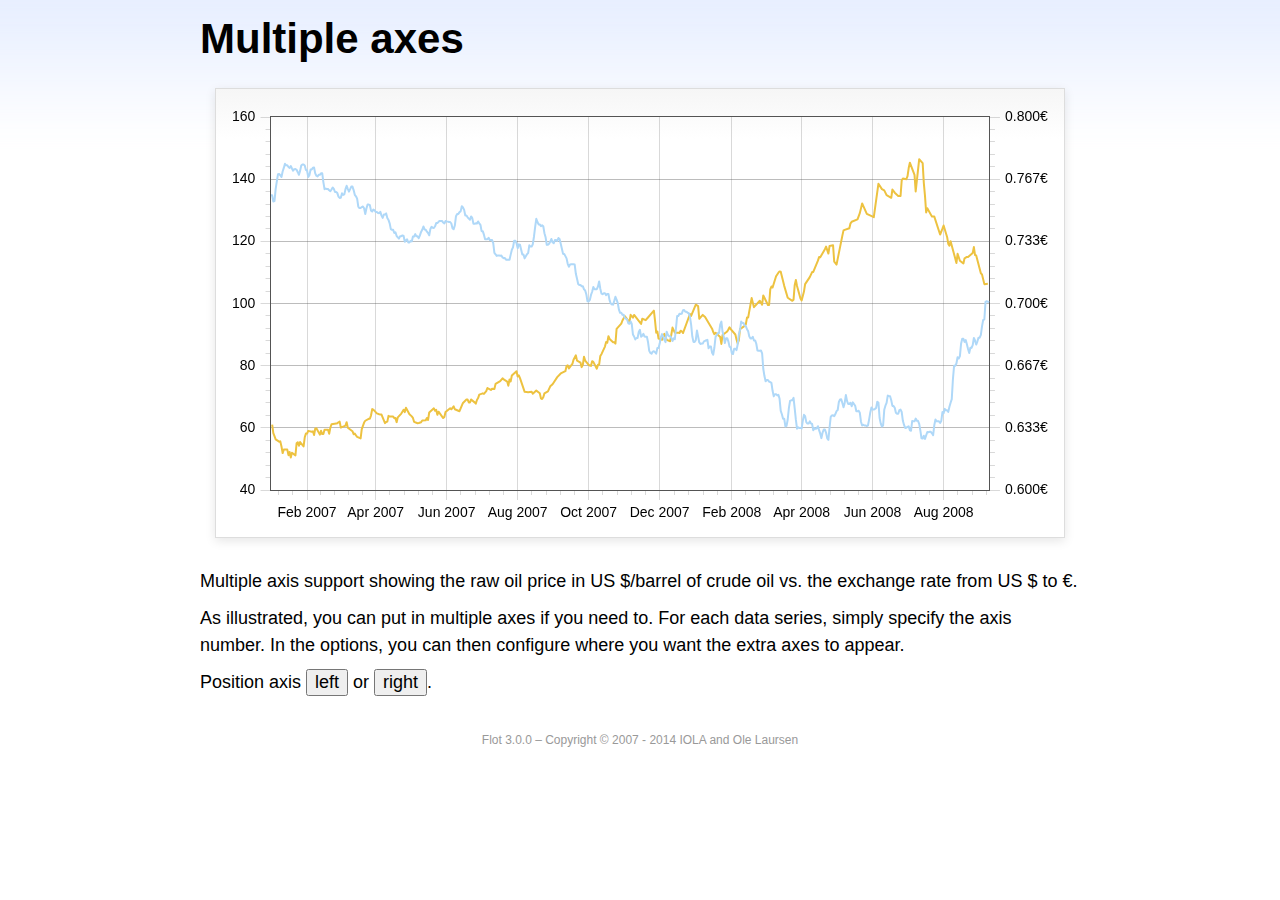
<file: flot-master/examples/axes-multiple/index.html>
<!DOCTYPE html PUBLIC "-//W3C//DTD HTML 4.01//EN" "http://www.w3.org/TR/html4/strict.dtd">
<html>
<head>
	<meta http-equiv="Content-Type" content="text/html; charset=utf-8">
	<title>Flot Examples: Multiple Axes</title>
	<link href="../examples.css" rel="stylesheet" type="text/css">
	<script language="javascript" type="text/javascript" src="../../source/jquery.js"></script>
	<script language="javascript" type="text/javascript" src="../../source/jquery.canvaswrapper.js"></script>
	<script language="javascript" type="text/javascript" src="../../source/jquery.colorhelpers.js"></script>
	<script language="javascript" type="text/javascript" src="../../source/jquery.flot.js"></script>
	<script language="javascript" type="text/javascript" src="../../source/jquery.flot.saturated.js"></script>
	<script language="javascript" type="text/javascript" src="../../source/jquery.flot.browser.js"></script>
	<script language="javascript" type="text/javascript" src="../../source/jquery.flot.drawSeries.js"></script>
	<script language="javascript" type="text/javascript" src="../../source/jquery.flot.uiConstants.js"></script>
	<script language="javascript" type="text/javascript" src="../../source/jquery.flot.time.js"></script>
	<script language="javascript" type="text/javascript" src="../../lib/globalize.js"></script>
	<script language="javascript" type="text/javascript" src="../../lib/globalize.culture.en-US.js"></script>
	<script type="text/javascript">

	$(function() {

		var oilprices = [[1167692400000,61.05], [1167778800000,58.32], [1167865200000,57.35], [1167951600000,56.31], [1168210800000,55.55], [1168297200000,55.64], [1168383600000,54.02], [1168470000000,51.88], [1168556400000,52.99], [1168815600000,52.99], [1168902000000,51.21], [1168988400000,52.24], [1169074800000,50.48], [1169161200000,51.99], [1169420400000,51.13], [1169506800000,55.04], [1169593200000,55.37], [1169679600000,54.23], [1169766000000,55.42], [1170025200000,54.01], [1170111600000,56.97], [1170198000000,58.14], [1170284400000,58.14], [1170370800000,59.02], [1170630000000,58.74], [1170716400000,58.88], [1170802800000,57.71], [1170889200000,59.71], [1170975600000,59.89], [1171234800000,57.81], [1171321200000,59.06], [1171407600000,58.00], [1171494000000,57.99], [1171580400000,59.39], [1171839600000,59.39], [1171926000000,58.07], [1172012400000,60.07], [1172098800000,61.14], [1172444400000,61.39], [1172530800000,61.46], [1172617200000,61.79], [1172703600000,62.00], [1172790000000,60.07], [1173135600000,60.69], [1173222000000,61.82], [1173308400000,60.05], [1173654000000,58.91], [1173740400000,57.93], [1173826800000,58.16], [1173913200000,57.55], [1173999600000,57.11], [1174258800000,56.59], [1174345200000,59.61], [1174518000000,61.69], [1174604400000,62.28], [1174860000000,62.91], [1174946400000,62.93], [1175032800000,64.03], [1175119200000,66.03], [1175205600000,65.87], [1175464800000,64.64], [1175637600000,64.38], [1175724000000,64.28], [1175810400000,64.28], [1176069600000,61.51], [1176156000000,61.89], [1176242400000,62.01], [1176328800000,63.85], [1176415200000,63.63], [1176674400000,63.61], [1176760800000,63.10], [1176847200000,63.13], [1176933600000,61.83], [1177020000000,63.38], [1177279200000,64.58], [1177452000000,65.84], [1177538400000,65.06], [1177624800000,66.46], [1177884000000,64.40], [1178056800000,63.68], [1178143200000,63.19], [1178229600000,61.93], [1178488800000,61.47], [1178575200000,61.55], [1178748000000,61.81], [1178834400000,62.37], [1179093600000,62.46], [1179180000000,63.17], [1179266400000,62.55], [1179352800000,64.94], [1179698400000,66.27], [1179784800000,65.50], [1179871200000,65.77], [1179957600000,64.18], [1180044000000,65.20], [1180389600000,63.15], [1180476000000,63.49], [1180562400000,65.08], [1180908000000,66.30], [1180994400000,65.96], [1181167200000,66.93], [1181253600000,65.98], [1181599200000,65.35], [1181685600000,66.26], [1181858400000,68.00], [1182117600000,69.09], [1182204000000,69.10], [1182290400000,68.19], [1182376800000,68.19], [1182463200000,69.14], [1182722400000,68.19], [1182808800000,67.77], [1182895200000,68.97], [1182981600000,69.57], [1183068000000,70.68], [1183327200000,71.09], [1183413600000,70.92], [1183586400000,71.81], [1183672800000,72.81], [1183932000000,72.19], [1184018400000,72.56], [1184191200000,72.50], [1184277600000,74.15], [1184623200000,75.05], [1184796000000,75.92], [1184882400000,75.57], [1185141600000,74.89], [1185228000000,73.56], [1185314400000,75.57], [1185400800000,74.95], [1185487200000,76.83], [1185832800000,78.21], [1185919200000,76.53], [1186005600000,76.86], [1186092000000,76.00], [1186437600000,71.59], [1186696800000,71.47], [1186956000000,71.62], [1187042400000,71.00], [1187301600000,71.98], [1187560800000,71.12], [1187647200000,69.47], [1187733600000,69.26], [1187820000000,69.83], [1187906400000,71.09], [1188165600000,71.73], [1188338400000,73.36], [1188511200000,74.04], [1188856800000,76.30], [1189116000000,77.49], [1189461600000,78.23], [1189548000000,79.91], [1189634400000,80.09], [1189720800000,79.10], [1189980000000,80.57], [1190066400000,81.93], [1190239200000,83.32], [1190325600000,81.62], [1190584800000,80.95], [1190671200000,79.53], [1190757600000,80.30], [1190844000000,82.88], [1190930400000,81.66], [1191189600000,80.24], [1191276000000,80.05], [1191362400000,79.94], [1191448800000,81.44], [1191535200000,81.22], [1191794400000,79.02], [1191880800000,80.26], [1191967200000,80.30], [1192053600000,83.08], [1192140000000,83.69], [1192399200000,86.13], [1192485600000,87.61], [1192572000000,87.40], [1192658400000,89.47], [1192744800000,88.60], [1193004000000,87.56], [1193090400000,87.56], [1193176800000,87.10], [1193263200000,91.86], [1193612400000,93.53], [1193698800000,94.53], [1193871600000,95.93], [1194217200000,93.98], [1194303600000,96.37], [1194476400000,95.46], [1194562800000,96.32], [1195081200000,93.43], [1195167600000,95.10], [1195426800000,94.64], [1195513200000,95.10], [1196031600000,97.70], [1196118000000,94.42], [1196204400000,90.62], [1196290800000,91.01], [1196377200000,88.71], [1196636400000,88.32], [1196809200000,90.23], [1196982000000,88.28], [1197241200000,87.86], [1197327600000,90.02], [1197414000000,92.25], [1197586800000,90.63], [1197846000000,90.63], [1197932400000,90.49], [1198018800000,91.24], [1198105200000,91.06], [1198191600000,90.49], [1198710000000,96.62], [1198796400000,96.00], [1199142000000,99.62], [1199314800000,99.18], [1199401200000,95.09], [1199660400000,96.33], [1199833200000,95.67], [1200351600000,91.90], [1200438000000,90.84], [1200524400000,90.13], [1200610800000,90.57], [1200956400000,89.21], [1201042800000,86.99], [1201129200000,89.85], [1201474800000,90.99], [1201561200000,91.64], [1201647600000,92.33], [1201734000000,91.75], [1202079600000,90.02], [1202166000000,88.41], [1202252400000,87.14], [1202338800000,88.11], [1202425200000,91.77], [1202770800000,92.78], [1202857200000,93.27], [1202943600000,95.46], [1203030000000,95.46], [1203289200000,101.74], [1203462000000,98.81], [1203894000000,100.88], [1204066800000,99.64], [1204153200000,102.59], [1204239600000,101.84], [1204498800000,99.52], [1204585200000,99.52], [1204671600000,104.52], [1204758000000,105.47], [1204844400000,105.15], [1205103600000,108.75], [1205276400000,109.92], [1205362800000,110.33], [1205449200000,110.21], [1205708400000,105.68], [1205967600000,101.84], [1206313200000,100.86], [1206399600000,101.22], [1206486000000,105.90], [1206572400000,107.58], [1206658800000,105.62], [1206914400000,101.58], [1207000800000,100.98], [1207173600000,103.83], [1207260000000,106.23], [1207605600000,108.50], [1207778400000,110.11], [1207864800000,110.14], [1208210400000,113.79], [1208296800000,114.93], [1208383200000,114.86], [1208728800000,117.48], [1208815200000,118.30], [1208988000000,116.06], [1209074400000,118.52], [1209333600000,118.75], [1209420000000,113.46], [1209592800000,112.52], [1210024800000,121.84], [1210111200000,123.53], [1210197600000,123.69], [1210543200000,124.23], [1210629600000,125.80], [1210716000000,126.29], [1211148000000,127.05], [1211320800000,129.07], [1211493600000,132.19], [1211839200000,128.85], [1212357600000,127.76], [1212703200000,138.54], [1212962400000,136.80], [1213135200000,136.38], [1213308000000,134.86], [1213653600000,134.01], [1213740000000,136.68], [1213912800000,135.65], [1214172000000,134.62], [1214258400000,134.62], [1214344800000,134.62], [1214431200000,139.64], [1214517600000,140.21], [1214776800000,140.00], [1214863200000,140.97], [1214949600000,143.57], [1215036000000,145.29], [1215381600000,141.37], [1215468000000,136.04], [1215727200000,146.40], [1215986400000,145.18], [1216072800000,138.74], [1216159200000,134.60], [1216245600000,129.29], [1216332000000,130.65], [1216677600000,127.95], [1216850400000,127.95], [1217282400000,122.19], [1217455200000,124.08], [1217541600000,125.10], [1217800800000,121.41], [1217887200000,119.17], [1217973600000,118.58], [1218060000000,120.02], [1218405600000,114.45], [1218492000000,113.01], [1218578400000,116.00], [1218751200000,113.77], [1219010400000,112.87], [1219096800000,114.53], [1219269600000,114.98], [1219356000000,114.98], [1219701600000,116.27], [1219788000000,118.15], [1219874400000,115.59], [1219960800000,115.46], [1220306400000,109.71], [1220392800000,109.35], [1220565600000,106.23], [1220824800000,106.34]];

		var exchangerates = [[1167606000000,0.7580], [1167692400000,0.7580], [1167778800000,0.75470], [1167865200000,0.75490], [1167951600000,0.76130], [1168038000000,0.76550], [1168124400000,0.76930], [1168210800000,0.76940], [1168297200000,0.76880], [1168383600000,0.76780], [1168470000000,0.77080], [1168556400000,0.77270], [1168642800000,0.77490], [1168729200000,0.77410], [1168815600000,0.77410], [1168902000000,0.77320], [1168988400000,0.77270], [1169074800000,0.77370], [1169161200000,0.77240], [1169247600000,0.77120], [1169334000000,0.7720], [1169420400000,0.77210], [1169506800000,0.77170], [1169593200000,0.77040], [1169679600000,0.7690], [1169766000000,0.77110], [1169852400000,0.7740], [1169938800000,0.77450], [1170025200000,0.77450], [1170111600000,0.7740], [1170198000000,0.77160], [1170284400000,0.77130], [1170370800000,0.76780], [1170457200000,0.76880], [1170543600000,0.77180], [1170630000000,0.77180], [1170716400000,0.77280], [1170802800000,0.77290], [1170889200000,0.76980], [1170975600000,0.76850], [1171062000000,0.76810], [1171148400000,0.7690], [1171234800000,0.7690], [1171321200000,0.76980], [1171407600000,0.76990], [1171494000000,0.76510], [1171580400000,0.76130], [1171666800000,0.76160], [1171753200000,0.76140], [1171839600000,0.76140], [1171926000000,0.76070], [1172012400000,0.76020], [1172098800000,0.76110], [1172185200000,0.76220], [1172271600000,0.76150], [1172358000000,0.75980], [1172444400000,0.75980], [1172530800000,0.75920], [1172617200000,0.75730], [1172703600000,0.75660], [1172790000000,0.75670], [1172876400000,0.75910], [1172962800000,0.75820], [1173049200000,0.75850], [1173135600000,0.76130], [1173222000000,0.76310], [1173308400000,0.76150], [1173394800000,0.760], [1173481200000,0.76130], [1173567600000,0.76270], [1173654000000,0.76270], [1173740400000,0.76080], [1173826800000,0.75830], [1173913200000,0.75750], [1173999600000,0.75620], [1174086000000,0.7520], [1174172400000,0.75120], [1174258800000,0.75120], [1174345200000,0.75170], [1174431600000,0.7520], [1174518000000,0.75110], [1174604400000,0.7480], [1174690800000,0.75090], [1174777200000,0.75310], [1174860000000,0.75310], [1174946400000,0.75270], [1175032800000,0.74980], [1175119200000,0.74930], [1175205600000,0.75040], [1175292000000,0.750], [1175378400000,0.74910], [1175464800000,0.74910], [1175551200000,0.74850], [1175637600000,0.74840], [1175724000000,0.74920], [1175810400000,0.74710], [1175896800000,0.74590], [1175983200000,0.74770], [1176069600000,0.74770], [1176156000000,0.74830], [1176242400000,0.74580], [1176328800000,0.74480], [1176415200000,0.7430], [1176501600000,0.73990], [1176588000000,0.73950], [1176674400000,0.73950], [1176760800000,0.73780], [1176847200000,0.73820], [1176933600000,0.73620], [1177020000000,0.73550], [1177106400000,0.73480], [1177192800000,0.73610], [1177279200000,0.73610], [1177365600000,0.73650], [1177452000000,0.73620], [1177538400000,0.73310], [1177624800000,0.73390], [1177711200000,0.73440], [1177797600000,0.73270], [1177884000000,0.73270], [1177970400000,0.73360], [1178056800000,0.73330], [1178143200000,0.73590], [1178229600000,0.73590], [1178316000000,0.73720], [1178402400000,0.7360], [1178488800000,0.7360], [1178575200000,0.7350], [1178661600000,0.73650], [1178748000000,0.73840], [1178834400000,0.73950], [1178920800000,0.74130], [1179007200000,0.73970], [1179093600000,0.73960], [1179180000000,0.73850], [1179266400000,0.73780], [1179352800000,0.73660], [1179439200000,0.740], [1179525600000,0.74110], [1179612000000,0.74060], [1179698400000,0.74050], [1179784800000,0.74140], [1179871200000,0.74310], [1179957600000,0.74310], [1180044000000,0.74380], [1180130400000,0.74430], [1180216800000,0.74430], [1180303200000,0.74430], [1180389600000,0.74340], [1180476000000,0.74290], [1180562400000,0.74420], [1180648800000,0.7440], [1180735200000,0.74390], [1180821600000,0.74370], [1180908000000,0.74370], [1180994400000,0.74290], [1181080800000,0.74030], [1181167200000,0.73990], [1181253600000,0.74180], [1181340000000,0.74680], [1181426400000,0.7480], [1181512800000,0.7480], [1181599200000,0.7490], [1181685600000,0.74940], [1181772000000,0.75220], [1181858400000,0.75150], [1181944800000,0.75020], [1182031200000,0.74720], [1182117600000,0.74720], [1182204000000,0.74620], [1182290400000,0.74550], [1182376800000,0.74490], [1182463200000,0.74670], [1182549600000,0.74580], [1182636000000,0.74270], [1182722400000,0.74270], [1182808800000,0.7430], [1182895200000,0.74290], [1182981600000,0.7440], [1183068000000,0.7430], [1183154400000,0.74220], [1183240800000,0.73880], [1183327200000,0.73880], [1183413600000,0.73690], [1183500000000,0.73450], [1183586400000,0.73450], [1183672800000,0.73450], [1183759200000,0.73520], [1183845600000,0.73410], [1183932000000,0.73410], [1184018400000,0.7340], [1184104800000,0.73240], [1184191200000,0.72720], [1184277600000,0.72640], [1184364000000,0.72550], [1184450400000,0.72580], [1184536800000,0.72580], [1184623200000,0.72560], [1184709600000,0.72570], [1184796000000,0.72470], [1184882400000,0.72430], [1184968800000,0.72440], [1185055200000,0.72350], [1185141600000,0.72350], [1185228000000,0.72350], [1185314400000,0.72350], [1185400800000,0.72620], [1185487200000,0.72880], [1185573600000,0.73010], [1185660000000,0.73370], [1185746400000,0.73370], [1185832800000,0.73240], [1185919200000,0.72970], [1186005600000,0.73170], [1186092000000,0.73150], [1186178400000,0.72880], [1186264800000,0.72630], [1186351200000,0.72630], [1186437600000,0.72420], [1186524000000,0.72530], [1186610400000,0.72640], [1186696800000,0.7270], [1186783200000,0.73120], [1186869600000,0.73050], [1186956000000,0.73050], [1187042400000,0.73180], [1187128800000,0.73580], [1187215200000,0.74090], [1187301600000,0.74540], [1187388000000,0.74370], [1187474400000,0.74240], [1187560800000,0.74240], [1187647200000,0.74150], [1187733600000,0.74190], [1187820000000,0.74140], [1187906400000,0.73770], [1187992800000,0.73550], [1188079200000,0.73150], [1188165600000,0.73150], [1188252000000,0.7320], [1188338400000,0.73320], [1188424800000,0.73460], [1188511200000,0.73280], [1188597600000,0.73230], [1188684000000,0.7340], [1188770400000,0.7340], [1188856800000,0.73360], [1188943200000,0.73510], [1189029600000,0.73460], [1189116000000,0.73210], [1189202400000,0.72940], [1189288800000,0.72660], [1189375200000,0.72660], [1189461600000,0.72540], [1189548000000,0.72420], [1189634400000,0.72130], [1189720800000,0.71970], [1189807200000,0.72090], [1189893600000,0.7210], [1189980000000,0.7210], [1190066400000,0.7210], [1190152800000,0.72090], [1190239200000,0.71590], [1190325600000,0.71330], [1190412000000,0.71050], [1190498400000,0.70990], [1190584800000,0.70990], [1190671200000,0.70930], [1190757600000,0.70930], [1190844000000,0.70760], [1190930400000,0.7070], [1191016800000,0.70490], [1191103200000,0.70120], [1191189600000,0.70110], [1191276000000,0.70190], [1191362400000,0.70460], [1191448800000,0.70630], [1191535200000,0.70890], [1191621600000,0.70770], [1191708000000,0.70770], [1191794400000,0.70770], [1191880800000,0.70910], [1191967200000,0.71180], [1192053600000,0.70790], [1192140000000,0.70530], [1192226400000,0.7050], [1192312800000,0.70550], [1192399200000,0.70550], [1192485600000,0.70450], [1192572000000,0.70510], [1192658400000,0.70510], [1192744800000,0.70170], [1192831200000,0.70], [1192917600000,0.69950], [1193004000000,0.69940], [1193090400000,0.70140], [1193176800000,0.70360], [1193263200000,0.70210], [1193349600000,0.70020], [1193436000000,0.69670], [1193522400000,0.6950], [1193612400000,0.6950], [1193698800000,0.69390], [1193785200000,0.6940], [1193871600000,0.69220], [1193958000000,0.69190], [1194044400000,0.69140], [1194130800000,0.68940], [1194217200000,0.68910], [1194303600000,0.69040], [1194390000000,0.6890], [1194476400000,0.68340], [1194562800000,0.68230], [1194649200000,0.68070], [1194735600000,0.68150], [1194822000000,0.68150], [1194908400000,0.68470], [1194994800000,0.68590], [1195081200000,0.68220], [1195167600000,0.68270], [1195254000000,0.68370], [1195340400000,0.68230], [1195426800000,0.68220], [1195513200000,0.68220], [1195599600000,0.67920], [1195686000000,0.67460], [1195772400000,0.67350], [1195858800000,0.67310], [1195945200000,0.67420], [1196031600000,0.67440], [1196118000000,0.67390], [1196204400000,0.67310], [1196290800000,0.67610], [1196377200000,0.67610], [1196463600000,0.67850], [1196550000000,0.68180], [1196636400000,0.68360], [1196722800000,0.68230], [1196809200000,0.68050], [1196895600000,0.67930], [1196982000000,0.68490], [1197068400000,0.68330], [1197154800000,0.68250], [1197241200000,0.68250], [1197327600000,0.68160], [1197414000000,0.67990], [1197500400000,0.68130], [1197586800000,0.68090], [1197673200000,0.68680], [1197759600000,0.69330], [1197846000000,0.69330], [1197932400000,0.69450], [1198018800000,0.69440], [1198105200000,0.69460], [1198191600000,0.69640], [1198278000000,0.69650], [1198364400000,0.69560], [1198450800000,0.69560], [1198537200000,0.6950], [1198623600000,0.69480], [1198710000000,0.69280], [1198796400000,0.68870], [1198882800000,0.68240], [1198969200000,0.67940], [1199055600000,0.67940], [1199142000000,0.68030], [1199228400000,0.68550], [1199314800000,0.68240], [1199401200000,0.67910], [1199487600000,0.67830], [1199574000000,0.67850], [1199660400000,0.67850], [1199746800000,0.67970], [1199833200000,0.680], [1199919600000,0.68030], [1200006000000,0.68050], [1200092400000,0.6760], [1200178800000,0.6770], [1200265200000,0.6770], [1200351600000,0.67360], [1200438000000,0.67260], [1200524400000,0.67640], [1200610800000,0.68210], [1200697200000,0.68310], [1200783600000,0.68420], [1200870000000,0.68420], [1200956400000,0.68870], [1201042800000,0.69030], [1201129200000,0.68480], [1201215600000,0.68240], [1201302000000,0.67880], [1201388400000,0.68140], [1201474800000,0.68140], [1201561200000,0.67970], [1201647600000,0.67690], [1201734000000,0.67650], [1201820400000,0.67330], [1201906800000,0.67290], [1201993200000,0.67580], [1202079600000,0.67580], [1202166000000,0.6750], [1202252400000,0.6780], [1202338800000,0.68330], [1202425200000,0.68560], [1202511600000,0.69030], [1202598000000,0.68960], [1202684400000,0.68960], [1202770800000,0.68820], [1202857200000,0.68790], [1202943600000,0.68620], [1203030000000,0.68520], [1203116400000,0.68230], [1203202800000,0.68130], [1203289200000,0.68130], [1203375600000,0.68220], [1203462000000,0.68020], [1203548400000,0.68020], [1203634800000,0.67840], [1203721200000,0.67480], [1203807600000,0.67470], [1203894000000,0.67470], [1203980400000,0.67480], [1204066800000,0.67330], [1204153200000,0.6650], [1204239600000,0.66110], [1204326000000,0.65830], [1204412400000,0.6590], [1204498800000,0.6590], [1204585200000,0.65810], [1204671600000,0.65780], [1204758000000,0.65740], [1204844400000,0.65320], [1204930800000,0.65020], [1205017200000,0.65140], [1205103600000,0.65140], [1205190000000,0.65070], [1205276400000,0.6510], [1205362800000,0.64890], [1205449200000,0.64240], [1205535600000,0.64060], [1205622000000,0.63820], [1205708400000,0.63820], [1205794800000,0.63410], [1205881200000,0.63440], [1205967600000,0.63780], [1206054000000,0.64390], [1206140400000,0.64780], [1206226800000,0.64810], [1206313200000,0.64810], [1206399600000,0.64940], [1206486000000,0.64380], [1206572400000,0.63770], [1206658800000,0.63290], [1206745200000,0.63360], [1206831600000,0.63330], [1206914400000,0.63330], [1207000800000,0.6330], [1207087200000,0.63710], [1207173600000,0.64030], [1207260000000,0.63960], [1207346400000,0.63640], [1207432800000,0.63560], [1207519200000,0.63560], [1207605600000,0.63680], [1207692000000,0.63570], [1207778400000,0.63540], [1207864800000,0.6320], [1207951200000,0.63320], [1208037600000,0.63280], [1208124000000,0.63310], [1208210400000,0.63420], [1208296800000,0.63210], [1208383200000,0.63020], [1208469600000,0.62780], [1208556000000,0.63080], [1208642400000,0.63240], [1208728800000,0.63240], [1208815200000,0.63070], [1208901600000,0.62770], [1208988000000,0.62690], [1209074400000,0.63350], [1209160800000,0.63920], [1209247200000,0.640], [1209333600000,0.64010], [1209420000000,0.63960], [1209506400000,0.64070], [1209592800000,0.64230], [1209679200000,0.64290], [1209765600000,0.64720], [1209852000000,0.64850], [1209938400000,0.64860], [1210024800000,0.64670], [1210111200000,0.64440], [1210197600000,0.64670], [1210284000000,0.65090], [1210370400000,0.64780], [1210456800000,0.64610], [1210543200000,0.64610], [1210629600000,0.64680], [1210716000000,0.64490], [1210802400000,0.6470], [1210888800000,0.64610], [1210975200000,0.64520], [1211061600000,0.64220], [1211148000000,0.64220], [1211234400000,0.64250], [1211320800000,0.64140], [1211407200000,0.63660], [1211493600000,0.63460], [1211580000000,0.6350], [1211666400000,0.63460], [1211752800000,0.63460], [1211839200000,0.63430], [1211925600000,0.63460], [1212012000000,0.63790], [1212098400000,0.64160], [1212184800000,0.64420], [1212271200000,0.64310], [1212357600000,0.64310], [1212444000000,0.64350], [1212530400000,0.6440], [1212616800000,0.64730], [1212703200000,0.64690], [1212789600000,0.63860], [1212876000000,0.63560], [1212962400000,0.6340], [1213048800000,0.63460], [1213135200000,0.6430], [1213221600000,0.64520], [1213308000000,0.64670], [1213394400000,0.65060], [1213480800000,0.65040], [1213567200000,0.65030], [1213653600000,0.64810], [1213740000000,0.64510], [1213826400000,0.6450], [1213912800000,0.64410], [1213999200000,0.64140], [1214085600000,0.64090], [1214172000000,0.64090], [1214258400000,0.64280], [1214344800000,0.64310], [1214431200000,0.64180], [1214517600000,0.63710], [1214604000000,0.63490], [1214690400000,0.63330], [1214776800000,0.63340], [1214863200000,0.63380], [1214949600000,0.63420], [1215036000000,0.6320], [1215122400000,0.63180], [1215208800000,0.6370], [1215295200000,0.63680], [1215381600000,0.63680], [1215468000000,0.63830], [1215554400000,0.63710], [1215640800000,0.63710], [1215727200000,0.63550], [1215813600000,0.6320], [1215900000000,0.62770], [1215986400000,0.62760], [1216072800000,0.62910], [1216159200000,0.62740], [1216245600000,0.62930], [1216332000000,0.63110], [1216418400000,0.6310], [1216504800000,0.63120], [1216591200000,0.63120], [1216677600000,0.63040], [1216764000000,0.62940], [1216850400000,0.63480], [1216936800000,0.63780], [1217023200000,0.63680], [1217109600000,0.63680], [1217196000000,0.63680], [1217282400000,0.6360], [1217368800000,0.6370], [1217455200000,0.64180], [1217541600000,0.64110], [1217628000000,0.64350], [1217714400000,0.64270], [1217800800000,0.64270], [1217887200000,0.64190], [1217973600000,0.64460], [1218060000000,0.64680], [1218146400000,0.64870], [1218232800000,0.65940], [1218319200000,0.66660], [1218405600000,0.66660], [1218492000000,0.66780], [1218578400000,0.67120], [1218664800000,0.67050], [1218751200000,0.67180], [1218837600000,0.67840], [1218924000000,0.68110], [1219010400000,0.68110], [1219096800000,0.67940], [1219183200000,0.68040], [1219269600000,0.67810], [1219356000000,0.67560], [1219442400000,0.67350], [1219528800000,0.67630], [1219615200000,0.67620], [1219701600000,0.67770], [1219788000000,0.68150], [1219874400000,0.68020], [1219960800000,0.6780], [1220047200000,0.67960], [1220133600000,0.68170], [1220220000000,0.68170], [1220306400000,0.68320], [1220392800000,0.68770], [1220479200000,0.69120], [1220565600000,0.69140], [1220652000000,0.70090], [1220738400000,0.70120], [1220824800000,0.7010], [1220911200000,0.70050]];

		function euroFormatter(v, axis) {
			return v.toFixed(axis.tickDecimals) + "€";
		}

		function doPlot(position) {
			$.plot("#placeholder", [
				{ data: oilprices, label: "Oil price ($)" },
				{ data: exchangerates, label: "USD/EUR exchange rate", yaxis: 2 }
			], {
				series: {
					lines: {lineWidth: 2}
				},
				xaxes: [ { mode: "time", timeBase: "milliseconds" } ],
				yaxes: [ { min: 0 }, {
					// align if we are to the right
					alignTicksWithAxis: position == "right" ? 1 : null,
					position: position,
					tickFormatter: euroFormatter
				} ],
				legend: { position: "sw" }
			});
		}

		doPlot("right");

		$("button").click(function () {
			doPlot($(this).text());
		});

		// Add the Flot version string to the footer

		$("#footer").prepend("Flot " + $.plot.version + " &ndash; ");
	});

	</script>
</head>
<body>

	<div id="header">
		<h2>Multiple axes</h2>
	</div>

	<div id="content">

		<div class="demo-container">
			<div id="placeholder" class="demo-placeholder"></div>
		</div>

		<p>Multiple axis support showing the raw oil price in US $/barrel of crude oil vs. the exchange rate from US $ to €.</p>

		<p>As illustrated, you can put in multiple axes if you need to. For each data series, simply specify the axis number. In the options, you can then configure where you want the extra axes to appear.</p>

		<p>Position axis <button>left</button> or <button>right</button>.</p>

	</div>

	<div id="footer">
		Copyright &copy; 2007 - 2014 IOLA and Ole Laursen
	</div>

</body>
</html>
</file>
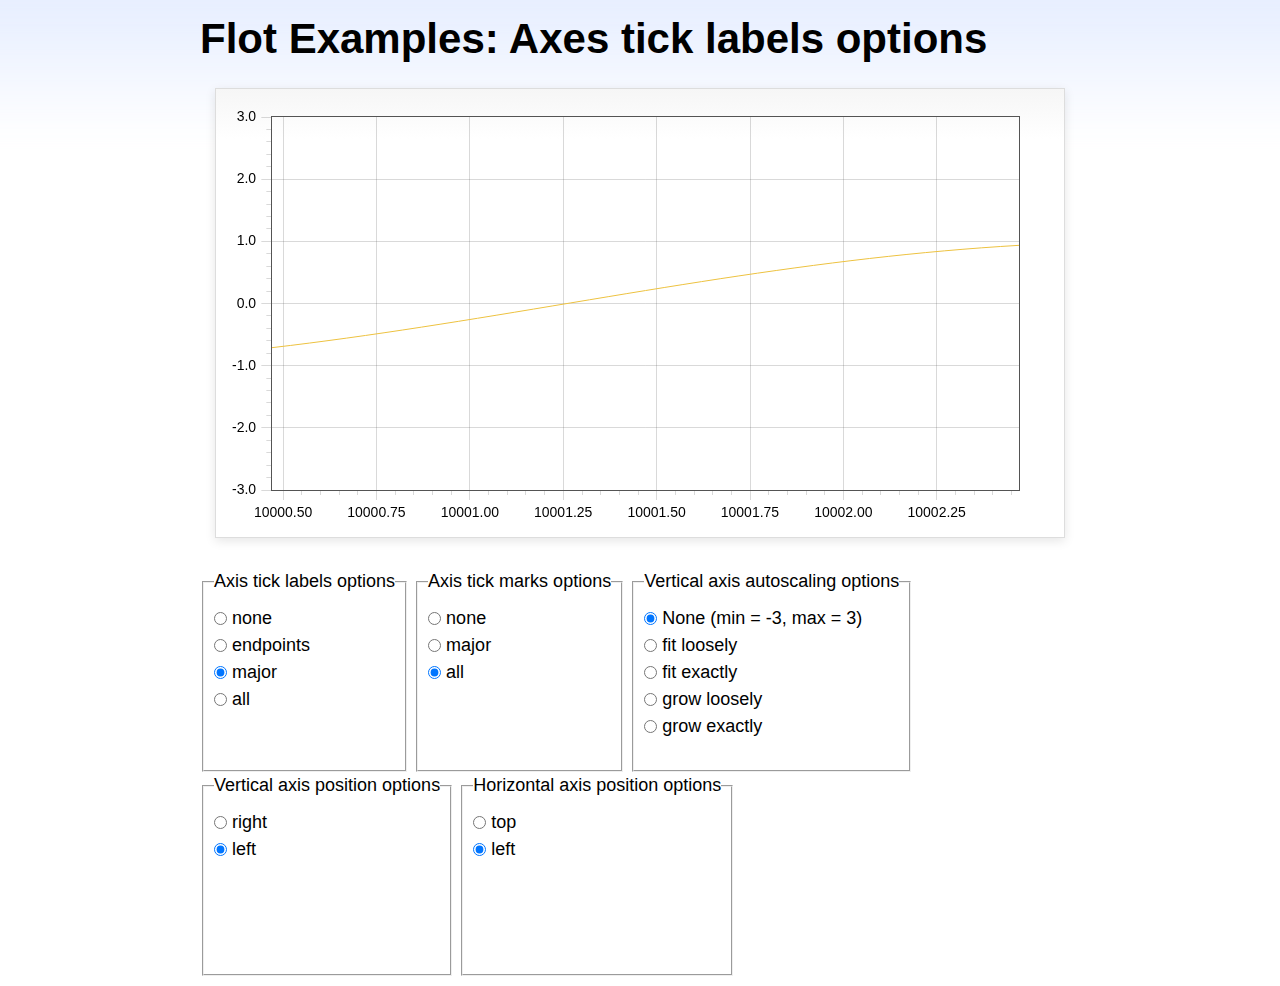
<file: flot-master/examples/axes-tickLabels/index.html>
<!DOCTYPE html PUBLIC "-//W3C//DTD HTML 4.01//EN" "http://www.w3.org/TR/html4/strict.dtd">
<html>
<head>
    <meta http-equiv="Content-Type" content="text/html; charset=utf-8">
    <title>Flot Examples: Axes tick labels options</title>
    <link href="../examples.css" rel="stylesheet" type="text/css">
    <script language="javascript" type="text/javascript" src="../../source/jquery.js"></script>
	<script language="javascript" type="text/javascript" src="../../source/jquery.canvaswrapper.js"></script>
	<script language="javascript" type="text/javascript" src="../../source/jquery.colorhelpers.js"></script>
	<script language="javascript" type="text/javascript" src="../../source/jquery.flot.js"></script>
	<script language="javascript" type="text/javascript" src="../../source/jquery.flot.saturated.js"></script>
	<script language="javascript" type="text/javascript" src="../../source/jquery.flot.browser.js"></script>
	<script language="javascript" type="text/javascript" src="../../source/jquery.flot.drawSeries.js"></script>
	<script language="javascript" type="text/javascript" src="../../source/jquery.flot.uiConstants.js"></script>
    <style>
        fieldset {
            display: inline-block;
            height: 180px;
        }
    </style>

    <script type="text/javascript">


    $(function() {
        var index = 10000;
        function generate(start, end, fn) {
            var res = [];
            for (var i = 0; i <= 40; ++i) {
                var x = start + i / 40 * (end - start);
                res.push([x, fn(x)]);
            }
            return res;
        }

        var data = [
            { data: generate(index, 2, function (x) { return Math.cos(x);}), xaxis: 1, yaxis:1, lines: { show: true}}
        ];

        var plot = $.plot("#placeholder", data, {
            xaxes: [
                { position: 'bottom' }
            ],
            yaxes: [
                { position: 'left', autoScale: 'none', min: -3, max: 3 }
            ]
        });

        function update () {
            index += 0.01;
            data = [
                { data: generate(index, index + 2, function (x) { return Math.cos(x);}), xaxis: 1, yaxis:1, lines: { show: true}}
            ];
            plot.setData(data);
            plot.setupGrid(true);
            plot.draw();
            window.requestAnimationFrame(update);
        }

        window.requestAnimationFrame(update);

        $('#tickLabels input').on('change', function() {
            var val = $('input[name="tickLabels"]:checked', '#tickLabels').val()
            var axes = plot.getXAxes().concat(plot.getYAxes());
            axes.forEach(function(axis) {
                axis.options.showTickLabels = val;
            });
        });

        $('#tickMarks input').on('change', function() {
            var val = $('input[name="tickMarks"]:checked', '#tickMarks').val()
            var axes = plot.getXAxes().concat(plot.getYAxes());
            axes.forEach(function(axis) {
                switch(val) {
                    case 'none':
                        axis.options.showTicks = false;
                        break;
                    case 'major':
                        axis.options.showTicks = true;
                        axis.options.showMinorTicks = false;
                        break;
                    case 'all':
                        axis.options.showTicks = true;
                        axis.options.showMinorTicks = true;
                        break;
                }
            });
        });

        $('#scaling input').on('change', function() {
            var val = $('input[name="scaling"]:checked', '#scaling').val()
            var y = plot.getAxes().yaxis;

            switch (val) {
                case 'none':
                    y.options.autoScale = 'none';
                    y.options.min = -3;
                    y.options.max = 3;
                    y.options.autoScaleMargin = null;
                    y.options.growOnly = null;
                    break;
                case 'fitLoosely':
                    y.options.autoScale = 'loose';
                    y.options.min = undefined;
                    y.options.max = undefined;
                    y.options.autoScaleMargin = 0.1;
                    y.options.growOnly = false;
                    break;
                case 'fitExactly':
                    y.options.autoScale = 'exact';
                    y.options.min = undefined;
                    y.options.max = undefined;
                    y.options.autoScaleMargin = null;
                    y.options.growOnly = false;
                    break;
                case 'growLoosely':
                    y.options.autoScale = 'loose';
                    y.options.min = -2.0;
                    y.options.max = 2.0;
                    y.options.autoScaleMargin = 0.1;
                    y.options.growOnly = true;
                    break;
                case 'growExactly':
                    y.options.autoScale = 'exact';
                    y.options.min = undefined;
                    y.options.max = undefined;
                    y.options.autoScaleMargin = null;
                    y.options.growOnly = true;
                    break;
            }
        });

        $('#verticalPosition input').on('change', function() {
            var val = $('input[name="verticalPosition"]:checked', '#verticalPosition').val()
            var axes = plot.getYAxes();
            axes.forEach(function(axis) {
                axis.options.position = val;
            });
        });

        $('#horizontalPosition input').on('change', function() {
            var val = $('input[name="horizontalPosition"]:checked', '#horizontalPosition').val()
            var axes = plot.getXAxes();
            axes.forEach(function(axis) {
                axis.options.position = val;
            });
        });
    });

    </script>
</head>
<body>

    <div id="header">
        <h2>Flot Examples: Axes tick labels options</h2>
    </div>

    <div id="content">

        <div class="demo-container">
            <div id="placeholder" class="demo-placeholder"></div>
        </div>
        <fieldset id="tickLabels">
            <legend>Axis tick labels options</legend>
            <input type="radio" name="tickLabels" value="none" /> none <br />
            <input type="radio" name="tickLabels" value="endpoints" /> endpoints <br />
            <input type="radio" name="tickLabels" value="major" checked="checked"/> major <br />
            <input type="radio" name="tickLabels" value="all" /> all <br />
        </fieldset>
        <fieldset id="tickMarks">
            <legend>Axis tick marks options</legend>
            <input type="radio" name="tickMarks" value="none" /> none <br />
            <input type="radio" name="tickMarks" value="major" /> major <br />
            <input type="radio" name="tickMarks" value="all" checked="checked"/> all <br />
        </fieldset>
        <fieldset id="scaling">
            <legend>Vertical axis autoscaling options</legend>
            <input type="radio" name="scaling" value="none" checked="checked" /> None (min = -3, max = 3) <br />
            <input type="radio" name="scaling" value="fitLoosely"/> fit loosely <br />
            <input type="radio" name="scaling" value="fitExactly" /> fit exactly <br />
            <input type="radio" name="scaling" value="growLoosely" /> grow loosely <br />
            <input type="radio" name="scaling" value="growExactly" /> grow exactly <br />
        </fieldset>
        <fieldset id="verticalPosition">
            <legend>Vertical axis position options</legend>
            <input type="radio" name="verticalPosition" value="right" /> right <br />
            <input type="radio" name="verticalPosition" value="left" checked="checked"/> left <br />
        </fieldset>
        <fieldset id="horizontalPosition">
            <legend>Horizontal axis position options</legend>
            <input type="radio" name="horizontalPosition" value="top" /> top <br />
            <input type="radio" name="horizontalPosition" value="bottom" checked="bottom"/> left <br />
        </fieldset>
    </div>
</body>
</html>
</file>
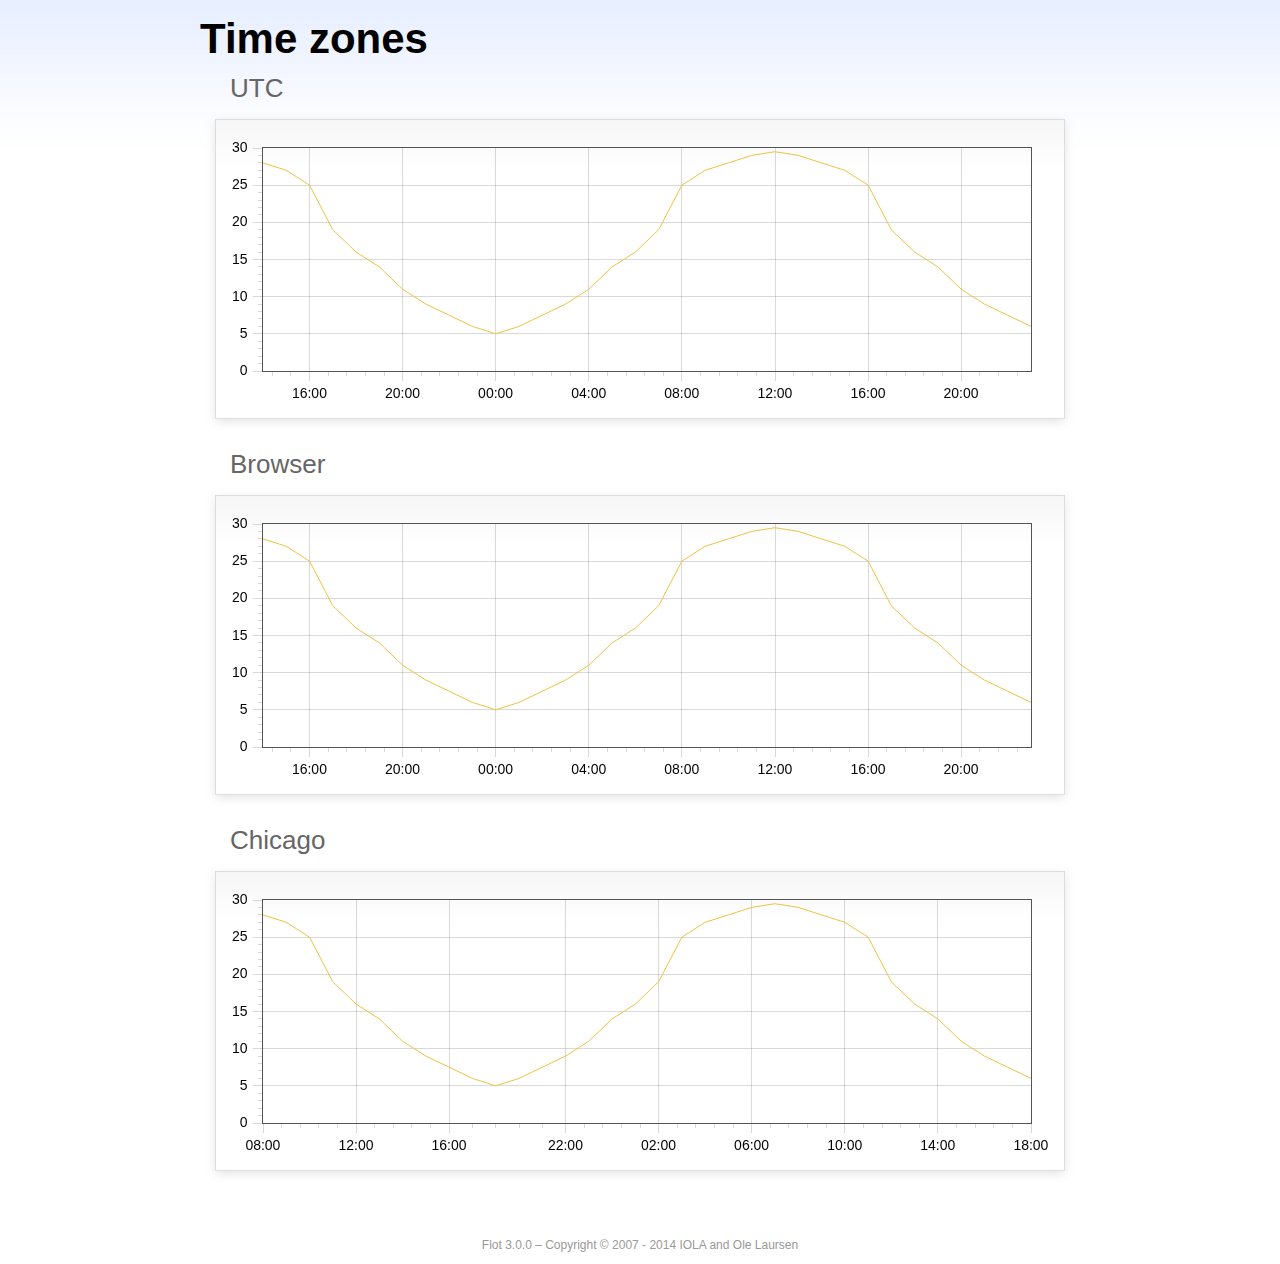
<file: flot-master/examples/axes-time-zones/index.html>
<!DOCTYPE html PUBLIC "-//W3C//DTD HTML 4.01//EN" "http://www.w3.org/TR/html4/strict.dtd">
<html>
<head>
	<meta http-equiv="Content-Type" content="text/html; charset=utf-8">
	<title>Flot Examples: Time zones</title>
	<link href="../examples.css" rel="stylesheet" type="text/css">
	<script language="javascript" type="text/javascript" src="../../source/jquery.js"></script>
	<script language="javascript" type="text/javascript" src="../../lib/globalize.js"></script>
	<script language="javascript" type="text/javascript" src="../../source/jquery.canvaswrapper.js"></script>
	<script language="javascript" type="text/javascript" src="../../source/jquery.colorhelpers.js"></script>
	<script language="javascript" type="text/javascript" src="../../source/jquery.flot.js"></script>
	<script language="javascript" type="text/javascript" src="../../source/jquery.flot.saturated.js"></script>
	<script language="javascript" type="text/javascript" src="../../source/jquery.flot.browser.js"></script>
	<script language="javascript" type="text/javascript" src="../../source/jquery.flot.drawSeries.js"></script>
	<script language="javascript" type="text/javascript" src="../../source/jquery.flot.uiConstants.js"></script>
	<script language="javascript" type="text/javascript" src="../../source/jquery.flot.time.js"></script>
	<script language="javascript" type="text/javascript" src="date.js"></script>
	<script type="text/javascript">

	$(function() {

		timezoneJS.timezone.zoneFileBasePath = "tz";
		timezoneJS.timezone.defaultZoneFile = [];
		timezoneJS.timezone.init({async: false});

		var d = [
			[Date.UTC(2011, 2, 12, 14, 0, 0), 28],
			[Date.UTC(2011, 2, 12, 15, 0, 0), 27],
			[Date.UTC(2011, 2, 12, 16, 0, 0), 25],
			[Date.UTC(2011, 2, 12, 17, 0, 0), 19],
			[Date.UTC(2011, 2, 12, 18, 0, 0), 16],
			[Date.UTC(2011, 2, 12, 19, 0, 0), 14],
			[Date.UTC(2011, 2, 12, 20, 0, 0), 11],
			[Date.UTC(2011, 2, 12, 21, 0, 0), 9],
			[Date.UTC(2011, 2, 12, 22, 0, 0), 7.5],
			[Date.UTC(2011, 2, 12, 23, 0, 0), 6],
			[Date.UTC(2011, 2, 13, 0, 0, 0), 5],
			[Date.UTC(2011, 2, 13, 1, 0, 0), 6],
			[Date.UTC(2011, 2, 13, 2, 0, 0), 7.5],
			[Date.UTC(2011, 2, 13, 3, 0, 0), 9],
			[Date.UTC(2011, 2, 13, 4, 0, 0), 11],
			[Date.UTC(2011, 2, 13, 5, 0, 0), 14],
			[Date.UTC(2011, 2, 13, 6, 0, 0), 16],
			[Date.UTC(2011, 2, 13, 7, 0, 0), 19],
			[Date.UTC(2011, 2, 13, 8, 0, 0), 25],
			[Date.UTC(2011, 2, 13, 9, 0, 0), 27],
			[Date.UTC(2011, 2, 13, 10, 0, 0), 28],
			[Date.UTC(2011, 2, 13, 11, 0, 0), 29],
			[Date.UTC(2011, 2, 13, 12, 0, 0), 29.5],
			[Date.UTC(2011, 2, 13, 13, 0, 0), 29],
			[Date.UTC(2011, 2, 13, 14, 0, 0), 28],
			[Date.UTC(2011, 2, 13, 15, 0, 0), 27],
			[Date.UTC(2011, 2, 13, 16, 0, 0), 25],
			[Date.UTC(2011, 2, 13, 17, 0, 0), 19],
			[Date.UTC(2011, 2, 13, 18, 0, 0), 16],
			[Date.UTC(2011, 2, 13, 19, 0, 0), 14],
			[Date.UTC(2011, 2, 13, 20, 0, 0), 11],
			[Date.UTC(2011, 2, 13, 21, 0, 0), 9],
			[Date.UTC(2011, 2, 13, 22, 0, 0), 7.5],
			[Date.UTC(2011, 2, 13, 23, 0, 0), 6]
		];

		var plot = $.plot("#placeholderUTC", [d], {
			xaxis: {
				mode: "time",
				timeBase: "milliseconds"
			}
		});

		var plot = $.plot("#placeholderLocal", [d], {
			xaxis: {
				mode: "time",
				timezone: "browser",
				timeBase: "milliseconds"
			}
		});

		var plot = $.plot("#placeholderChicago", [d], {
			xaxis: {
				mode: "time",
				timezone: "America/Chicago",
				timeBase: "milliseconds"
			}
		});

		// Add the Flot version string to the footer

		$("#footer").prepend("Flot " + $.plot.version + " &ndash; ");
	});

	</script>
</head>
<body>

	<div id="header">
		<h2>Time zones</h2>
	</div>

	<div id="content">

		<h3>UTC</h3>
		<div class="demo-container" style="height: 300px;">
			<div id="placeholderUTC" class="demo-placeholder"></div>
		</div>

		<h3>Browser</h3>
		<div class="demo-container" style="height: 300px;">
			<div id="placeholderLocal" class="demo-placeholder"></div>
		</div>

		<h3>Chicago</h3>
		<div class="demo-container" style="height: 300px;">
			<div id="placeholderChicago" class="demo-placeholder"></div>
		</div>

	</div>

	<div id="footer">
		Copyright &copy; 2007 - 2014 IOLA and Ole Laursen
	</div>

</body>
</html>
</file>
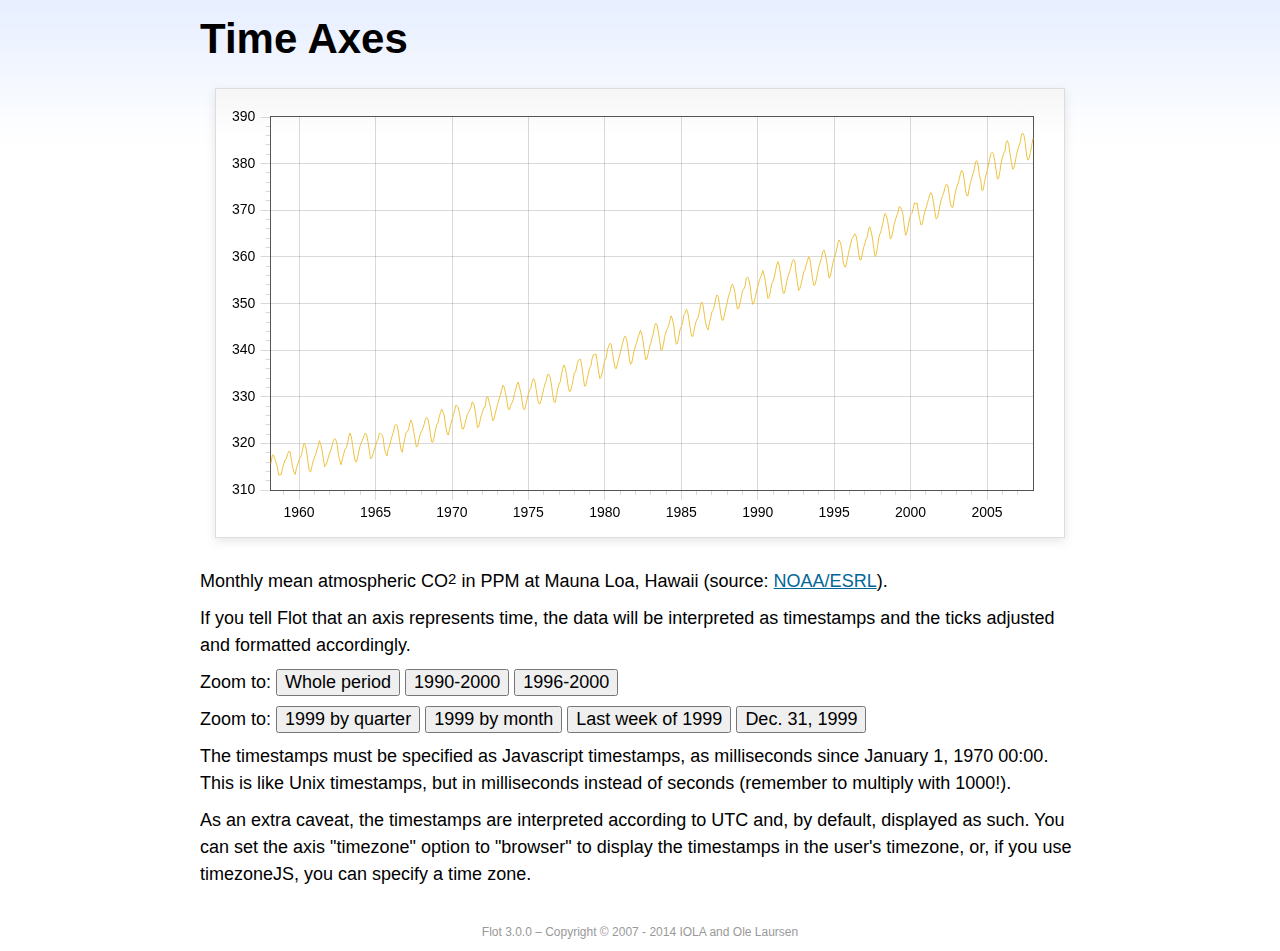
<file: flot-master/examples/axes-time/index.html>
<!DOCTYPE html PUBLIC "-//W3C//DTD HTML 4.01//EN" "http://www.w3.org/TR/html4/strict.dtd">
<html>
<head>
	<meta http-equiv="Content-Type" content="text/html; charset=utf-8">
	<title>Flot Examples: Time Axes</title>
	<link href="../examples.css" rel="stylesheet" type="text/css">
	<script language="javascript" type="text/javascript" src="../../lib/globalize.js"></script>
	<script language="javascript" type="text/javascript" src="../../source/jquery.js"></script>
	<script language="javascript" type="text/javascript" src="../../source/jquery.canvaswrapper.js"></script>
	<script language="javascript" type="text/javascript" src="../../source/jquery.colorhelpers.js"></script>
	<script language="javascript" type="text/javascript" src="../../source/jquery.flot.js"></script>
	<script language="javascript" type="text/javascript" src="../../source/jquery.flot.saturated.js"></script>
	<script language="javascript" type="text/javascript" src="../../source/jquery.flot.browser.js"></script>
	<script language="javascript" type="text/javascript" src="../../source/jquery.flot.drawSeries.js"></script>
	<script language="javascript" type="text/javascript" src="../../source/jquery.flot.uiConstants.js"></script>
	<script language="javascript" type="text/javascript" src="../../source/jquery.flot.time.js"></script>
	<script type="text/javascript">

	$(function() {

		var d = [[-373597200000, 315.71], [-370918800000, 317.45], [-368326800000, 317.50], [-363056400000, 315.86], [-360378000000, 314.93], [-357699600000, 313.19], [-352429200000, 313.34], [-349837200000, 314.67], [-347158800000, 315.58], [-344480400000, 316.47], [-342061200000, 316.65], [-339382800000, 317.71], [-336790800000, 318.29], [-334112400000, 318.16], [-331520400000, 316.55], [-328842000000, 314.80], [-326163600000, 313.84], [-323571600000, 313.34], [-320893200000, 314.81], [-318301200000, 315.59], [-315622800000, 316.43], [-312944400000, 316.97], [-310438800000, 317.58], [-307760400000, 319.03], [-305168400000, 320.03], [-302490000000, 319.59], [-299898000000, 318.18], [-297219600000, 315.91], [-294541200000, 314.16], [-291949200000, 313.83], [-289270800000, 315.00], [-286678800000, 316.19], [-284000400000, 316.89], [-281322000000, 317.70], [-278902800000, 318.54], [-276224400000, 319.48], [-273632400000, 320.58], [-270954000000, 319.78], [-268362000000, 318.58], [-265683600000, 316.79], [-263005200000, 314.99], [-260413200000, 315.31], [-257734800000, 316.10], [-255142800000, 317.01], [-252464400000, 317.94], [-249786000000, 318.56], [-247366800000, 319.69], [-244688400000, 320.58], [-242096400000, 321.01], [-239418000000, 320.61], [-236826000000, 319.61], [-234147600000, 317.40], [-231469200000, 316.26], [-228877200000, 315.42], [-226198800000, 316.69], [-223606800000, 317.69], [-220928400000, 318.74], [-218250000000, 319.08], [-215830800000, 319.86], [-213152400000, 321.39], [-210560400000, 322.24], [-207882000000, 321.47], [-205290000000, 319.74], [-202611600000, 317.77], [-199933200000, 316.21], [-197341200000, 315.99], [-194662800000, 317.07], [-192070800000, 318.36], [-189392400000, 319.57], [-178938000000, 322.23], [-176259600000, 321.89], [-173667600000, 320.44], [-170989200000, 318.70], [-168310800000, 316.70], [-165718800000, 316.87], [-163040400000, 317.68], [-160448400000, 318.71], [-157770000000, 319.44], [-155091600000, 320.44], [-152672400000, 320.89], [-149994000000, 322.13], [-147402000000, 322.16], [-144723600000, 321.87], [-142131600000, 321.21], [-139453200000, 318.87], [-136774800000, 317.81], [-134182800000, 317.30], [-131504400000, 318.87], [-128912400000, 319.42], [-126234000000, 320.62], [-123555600000, 321.59], [-121136400000, 322.39], [-118458000000, 323.70], [-115866000000, 324.07], [-113187600000, 323.75], [-110595600000, 322.40], [-107917200000, 320.37], [-105238800000, 318.64], [-102646800000, 318.10], [-99968400000, 319.79], [-97376400000, 321.03], [-94698000000, 322.33], [-92019600000, 322.50], [-89600400000, 323.04], [-86922000000, 324.42], [-84330000000, 325.00], [-81651600000, 324.09], [-79059600000, 322.55], [-76381200000, 320.92], [-73702800000, 319.26], [-71110800000, 319.39], [-68432400000, 320.72], [-65840400000, 321.96], [-63162000000, 322.57], [-60483600000, 323.15], [-57978000000, 323.89], [-55299600000, 325.02], [-52707600000, 325.57], [-50029200000, 325.36], [-47437200000, 324.14], [-44758800000, 322.11], [-42080400000, 320.33], [-39488400000, 320.25], [-36810000000, 321.32], [-34218000000, 322.90], [-31539600000, 324.00], [-28861200000, 324.42], [-26442000000, 325.64], [-23763600000, 326.66], [-21171600000, 327.38], [-18493200000, 326.70], [-15901200000, 325.89], [-13222800000, 323.67], [-10544400000, 322.38], [-7952400000, 321.78], [-5274000000, 322.85], [-2682000000, 324.12], [-3600000, 325.06], [2674800000, 325.98], [5094000000, 326.93], [7772400000, 328.13], [10364400000, 328.07], [13042800000, 327.66], [15634800000, 326.35], [18313200000, 324.69], [20991600000, 323.10], [23583600000, 323.07], [26262000000, 324.01], [28854000000, 325.13], [31532400000, 326.17], [34210800000, 326.68], [36630000000, 327.18], [39308400000, 327.78], [41900400000, 328.92], [44578800000, 328.57], [47170800000, 327.37], [49849200000, 325.43], [52527600000, 323.36], [55119600000, 323.56], [57798000000, 324.80], [60390000000, 326.01], [63068400000, 326.77], [65746800000, 327.63], [68252400000, 327.75], [70930800000, 329.72], [73522800000, 330.07], [76201200000, 329.09], [78793200000, 328.05], [81471600000, 326.32], [84150000000, 324.84], [86742000000, 325.20], [89420400000, 326.50], [92012400000, 327.55], [94690800000, 328.54], [97369200000, 329.56], [99788400000, 330.30], [102466800000, 331.50], [105058800000, 332.48], [107737200000, 332.07], [110329200000, 330.87], [113007600000, 329.31], [115686000000, 327.51], [118278000000, 327.18], [120956400000, 328.16], [123548400000, 328.64], [126226800000, 329.35], [128905200000, 330.71], [131324400000, 331.48], [134002800000, 332.65], [136594800000, 333.16], [139273200000, 332.06], [141865200000, 330.99], [144543600000, 329.17], [147222000000, 327.41], [149814000000, 327.20], [152492400000, 328.33], [155084400000, 329.50], [157762800000, 330.68], [160441200000, 331.41], [162860400000, 331.85], [165538800000, 333.29], [168130800000, 333.91], [170809200000, 333.40], [173401200000, 331.78], [176079600000, 329.88], [178758000000, 328.57], [181350000000, 328.46], [184028400000, 329.26], [189298800000, 331.71], [191977200000, 332.76], [194482800000, 333.48], [197161200000, 334.78], [199753200000, 334.78], [202431600000, 334.17], [205023600000, 332.78], [207702000000, 330.64], [210380400000, 328.95], [212972400000, 328.77], [215650800000, 330.23], [218242800000, 331.69], [220921200000, 332.70], [223599600000, 333.24], [226018800000, 334.96], [228697200000, 336.04], [231289200000, 336.82], [233967600000, 336.13], [236559600000, 334.73], [239238000000, 332.52], [241916400000, 331.19], [244508400000, 331.19], [247186800000, 332.35], [249778800000, 333.47], [252457200000, 335.11], [255135600000, 335.26], [257554800000, 336.60], [260233200000, 337.77], [262825200000, 338.00], [265503600000, 337.99], [268095600000, 336.48], [270774000000, 334.37], [273452400000, 332.27], [276044400000, 332.41], [278722800000, 333.76], [281314800000, 334.83], [283993200000, 336.21], [286671600000, 336.64], [289090800000, 338.12], [291769200000, 339.02], [294361200000, 339.02], [297039600000, 339.20], [299631600000, 337.58], [302310000000, 335.55], [304988400000, 333.89], [307580400000, 334.14], [310258800000, 335.26], [312850800000, 336.71], [315529200000, 337.81], [318207600000, 338.29], [320713200000, 340.04], [323391600000, 340.86], [325980000000, 341.47], [328658400000, 341.26], [331250400000, 339.29], [333928800000, 337.60], [336607200000, 336.12], [339202800000, 336.08], [341881200000, 337.22], [344473200000, 338.34], [347151600000, 339.36], [349830000000, 340.51], [352249200000, 341.57], [354924000000, 342.56], [357516000000, 343.01], [360194400000, 342.47], [362786400000, 340.71], [365464800000, 338.52], [368143200000, 336.96], [370738800000, 337.13], [373417200000, 338.58], [376009200000, 339.89], [378687600000, 340.93], [381366000000, 341.69], [383785200000, 342.69], [389052000000, 344.30], [391730400000, 343.43], [394322400000, 341.88], [397000800000, 339.89], [399679200000, 337.95], [402274800000, 338.10], [404953200000, 339.27], [407545200000, 340.67], [410223600000, 341.42], [412902000000, 342.68], [415321200000, 343.46], [417996000000, 345.10], [420588000000, 345.76], [423266400000, 345.36], [425858400000, 343.91], [428536800000, 342.05], [431215200000, 340.00], [433810800000, 340.12], [436489200000, 341.33], [439081200000, 342.94], [441759600000, 343.87], [444438000000, 344.60], [446943600000, 345.20], [452210400000, 347.36], [454888800000, 346.74], [457480800000, 345.41], [460159200000, 343.01], [462837600000, 341.23], [465433200000, 341.52], [468111600000, 342.86], [470703600000, 344.41], [473382000000, 345.09], [476060400000, 345.89], [478479600000, 347.49], [481154400000, 348.00], [483746400000, 348.75], [486424800000, 348.19], [489016800000, 346.54], [491695200000, 344.63], [494373600000, 343.03], [496969200000, 342.92], [499647600000, 344.24], [502239600000, 345.62], [504918000000, 346.43], [507596400000, 346.94], [510015600000, 347.88], [512690400000, 349.57], [515282400000, 350.35], [517960800000, 349.72], [520552800000, 347.78], [523231200000, 345.86], [525909600000, 344.84], [528505200000, 344.32], [531183600000, 345.67], [533775600000, 346.88], [536454000000, 348.19], [539132400000, 348.55], [541551600000, 349.52], [544226400000, 351.12], [546818400000, 351.84], [549496800000, 351.49], [552088800000, 349.82], [554767200000, 347.63], [557445600000, 346.38], [560041200000, 346.49], [562719600000, 347.75], [565311600000, 349.03], [567990000000, 350.20], [570668400000, 351.61], [573174000000, 352.22], [575848800000, 353.53], [578440800000, 354.14], [581119200000, 353.62], [583711200000, 352.53], [586389600000, 350.41], [589068000000, 348.84], [591663600000, 348.94], [594342000000, 350.04], [596934000000, 351.29], [599612400000, 352.72], [602290800000, 353.10], [604710000000, 353.65], [607384800000, 355.43], [609976800000, 355.70], [612655200000, 355.11], [615247200000, 353.79], [617925600000, 351.42], [620604000000, 349.81], [623199600000, 350.11], [625878000000, 351.26], [628470000000, 352.63], [631148400000, 353.64], [633826800000, 354.72], [636246000000, 355.49], [638920800000, 356.09], [641512800000, 357.08], [644191200000, 356.11], [646783200000, 354.70], [649461600000, 352.68], [652140000000, 351.05], [654735600000, 351.36], [657414000000, 352.81], [660006000000, 354.22], [662684400000, 354.85], [665362800000, 355.66], [667782000000, 357.04], [670456800000, 358.40], [673048800000, 359.00], [675727200000, 357.99], [678319200000, 356.00], [680997600000, 353.78], [683676000000, 352.20], [686271600000, 352.22], [688950000000, 353.70], [691542000000, 354.98], [694220400000, 356.09], [696898800000, 356.85], [699404400000, 357.73], [702079200000, 358.91], [704671200000, 359.45], [707349600000, 359.19], [709941600000, 356.72], [712620000000, 354.79], [715298400000, 352.79], [717894000000, 353.20], [720572400000, 354.15], [723164400000, 355.39], [725842800000, 356.77], [728521200000, 357.17], [730940400000, 358.26], [733615200000, 359.16], [736207200000, 360.07], [738885600000, 359.41], [741477600000, 357.44], [744156000000, 355.30], [746834400000, 353.87], [749430000000, 354.04], [752108400000, 355.27], [754700400000, 356.70], [757378800000, 358.00], [760057200000, 358.81], [762476400000, 359.68], [765151200000, 361.13], [767743200000, 361.48], [770421600000, 360.60], [773013600000, 359.20], [775692000000, 357.23], [778370400000, 355.42], [780966000000, 355.89], [783644400000, 357.41], [786236400000, 358.74], [788914800000, 359.73], [791593200000, 360.61], [794012400000, 361.58], [796687200000, 363.05], [799279200000, 363.62], [801957600000, 363.03], [804549600000, 361.55], [807228000000, 358.94], [809906400000, 357.93], [812502000000, 357.80], [815180400000, 359.22], [817772400000, 360.44], [820450800000, 361.83], [823129200000, 362.95], [825634800000, 363.91], [828309600000, 364.28], [830901600000, 364.94], [833580000000, 364.70], [836172000000, 363.31], [838850400000, 361.15], [841528800000, 359.40], [844120800000, 359.34], [846802800000, 360.62], [849394800000, 361.96], [852073200000, 362.81], [854751600000, 363.87], [857170800000, 364.25], [859845600000, 366.02], [862437600000, 366.46], [865116000000, 365.32], [867708000000, 364.07], [870386400000, 361.95], [873064800000, 360.06], [875656800000, 360.49], [878338800000, 362.19], [880930800000, 364.12], [883609200000, 364.99], [886287600000, 365.82], [888706800000, 366.95], [891381600000, 368.42], [893973600000, 369.33], [896652000000, 368.78], [899244000000, 367.59], [901922400000, 365.84], [904600800000, 363.83], [907192800000, 364.18], [909874800000, 365.34], [912466800000, 366.93], [915145200000, 367.94], [917823600000, 368.82], [920242800000, 369.46], [922917600000, 370.77], [925509600000, 370.66], [928188000000, 370.10], [930780000000, 369.08], [933458400000, 366.66], [936136800000, 364.60], [938728800000, 365.17], [941410800000, 366.51], [944002800000, 367.89], [946681200000, 369.04], [949359600000, 369.35], [951865200000, 370.38], [954540000000, 371.63], [957132000000, 371.32], [959810400000, 371.53], [962402400000, 369.75], [965080800000, 368.23], [967759200000, 366.87], [970351200000, 366.94], [973033200000, 368.27], [975625200000, 369.64], [978303600000, 370.46], [980982000000, 371.44], [983401200000, 372.37], [986076000000, 373.33], [988668000000, 373.77], [991346400000, 373.09], [993938400000, 371.51], [996616800000, 369.55], [999295200000, 368.12], [1001887200000, 368.38], [1004569200000, 369.66], [1007161200000, 371.11], [1009839600000, 372.36], [1012518000000, 373.09], [1014937200000, 373.81], [1017612000000, 374.93], [1020204000000, 375.58], [1022882400000, 375.44], [1025474400000, 373.86], [1028152800000, 371.77], [1030831200000, 370.73], [1033423200000, 370.50], [1036105200000, 372.18], [1038697200000, 373.70], [1041375600000, 374.92], [1044054000000, 375.62], [1046473200000, 376.51], [1049148000000, 377.75], [1051740000000, 378.54], [1054418400000, 378.20], [1057010400000, 376.68], [1059688800000, 374.43], [1062367200000, 373.11], [1064959200000, 373.10], [1067641200000, 374.77], [1070233200000, 375.97], [1072911600000, 377.03], [1075590000000, 377.87], [1078095600000, 378.88], [1080770400000, 380.42], [1083362400000, 380.62], [1086040800000, 379.70], [1088632800000, 377.43], [1091311200000, 376.32], [1093989600000, 374.19], [1096581600000, 374.47], [1099263600000, 376.15], [1101855600000, 377.51], [1104534000000, 378.43], [1107212400000, 379.70], [1109631600000, 380.92], [1112306400000, 382.18], [1114898400000, 382.45], [1117576800000, 382.14], [1120168800000, 380.60], [1122847200000, 378.64], [1125525600000, 376.73], [1128117600000, 376.84], [1130799600000, 378.29], [1133391600000, 380.06], [1136070000000, 381.40], [1138748400000, 382.20], [1141167600000, 382.66], [1143842400000, 384.69], [1146434400000, 384.94], [1149112800000, 384.01], [1151704800000, 382.14], [1154383200000, 380.31], [1157061600000, 378.81], [1159653600000, 379.03], [1162335600000, 380.17], [1164927600000, 381.85], [1167606000000, 382.94], [1170284400000, 383.86], [1172703600000, 384.49], [1175378400000, 386.37], [1177970400000, 386.54], [1180648800000, 385.98], [1183240800000, 384.36], [1185919200000, 381.85], [1188597600000, 380.74], [1191189600000, 381.15], [1193871600000, 382.38], [1196463600000, 383.94], [1199142000000, 385.44]];

		$.plot("#placeholder", [d], {
			xaxis: { mode: "time", timeBase: "milliseconds"}
		});

		$("#whole").click(function () {
			$.plot("#placeholder", [d], {
				xaxis: { mode: "time", timeBase: "milliseconds" }
			});
		});

		$("#nineties").click(function () {
			$.plot("#placeholder", [d], {
				xaxis: {
					mode: "time",
					min: (new Date(1990, 0, 1)).getTime(),
					max: (new Date(2000, 0, 1)).getTime(),
					timeBase: "milliseconds",
					autoScale: "none"
				}
			});
		});

		$("#latenineties").click(function () {
			$.plot("#placeholder", [d], {
				xaxis: {
					mode: "time",
					minTickSize: [1, "year"],
					autoScale: "none",
					min: (new Date(1996, 0, 1)).getTime(),
					max: (new Date(2000, 0, 1)).getTime(),
					timeBase: "milliseconds"
				}
			});
		});

		$("#ninetyninequarters").click(function () {
			$.plot("#placeholder", [d], {
				xaxis: {
					mode: "time",
					minTickSize: [1, "quarter"],
					autoScale: "none",
					min: (new Date(1999, 0, 1)).getTime(),
					max: (new Date(2000, 0, 1)).getTime(),
					timeBase: "milliseconds"
				}
			});
		});

		$("#ninetynine").click(function () {
			$.plot("#placeholder", [d], {
				xaxis: {
					autoScale: "none",
					mode: "time",
					minTickSize: [1, "month"],
					min: (new Date(1999, 0, 1)).getTime(),
					max: (new Date(2000, 0, 1)).getTime(),
					timeBase: "milliseconds"
				}
			});
		});

		$("#lastweekninetynine").click(function () {
			$.plot("#placeholder", [d], {
				xaxis: {
					autoScale: "none",
					mode: "time",
					minTickSize: [1, "day"],
					min: (new Date(1999, 11, 25)).getTime(),
					max: (new Date(2000, 0, 1)).getTime(),
					timeformat: "%a",
					timeBase: "milliseconds"
				}
			});
		});

		$("#lastdayninetynine").click(function () {
			$.plot("#placeholder", [d], {
				xaxis: {
					autoScale: "none",
					mode: "time",
					minTickSize: [1, "hour"],
					min: (new Date(1999, 11, 31)).getTime(),
					max: (new Date(2000, 0, 1)).getTime(),
					twelveHourClock: true,
					timeBase: "milliseconds"
				}
			});
		});

		// Add the Flot version string to the footer

		$("#footer").prepend("Flot " + $.plot.version + " &ndash; ");
	});

	</script>
</head>
<body>

	<div id="header">
		<h2>Time Axes</h2>
	</div>

	<div id="content">

		<div class="demo-container">
			<div id="placeholder" class="demo-placeholder"></div>
		</div>

		<p>Monthly mean atmospheric CO<sub>2</sub> in PPM at Mauna Loa, Hawaii (source: <a href="http://www.esrl.noaa.gov/gmd/ccgg/trends/">NOAA/ESRL</a>).</p>

		<p>If you tell Flot that an axis represents time, the data will be interpreted as timestamps and the ticks adjusted and formatted accordingly.</p>

		<p>Zoom to: <button id="whole">Whole period</button>
		<button id="nineties">1990-2000</button>
		<button id="latenineties">1996-2000</button></p>

		<p>Zoom to: <button id="ninetyninequarters">1999 by quarter</button>
		<button id="ninetynine">1999 by month</button>
		<button id="lastweekninetynine">Last week of 1999</button>
		<button id="lastdayninetynine">Dec. 31, 1999</button></p>

		<p>The timestamps must be specified as Javascript timestamps, as milliseconds since January 1, 1970 00:00. This is like Unix timestamps, but in milliseconds instead of seconds (remember to multiply with 1000!).</p>

		<p>As an extra caveat, the timestamps are interpreted according to UTC and, by default, displayed as such. You can set the axis "timezone" option to "browser" to display the timestamps in the user's timezone, or, if you use timezoneJS, you can specify a time zone.</p>

	</div>

	<div id="footer">
		Copyright &copy; 2007 - 2014 IOLA and Ole Laursen
	</div>

</body>
</html>
</file>
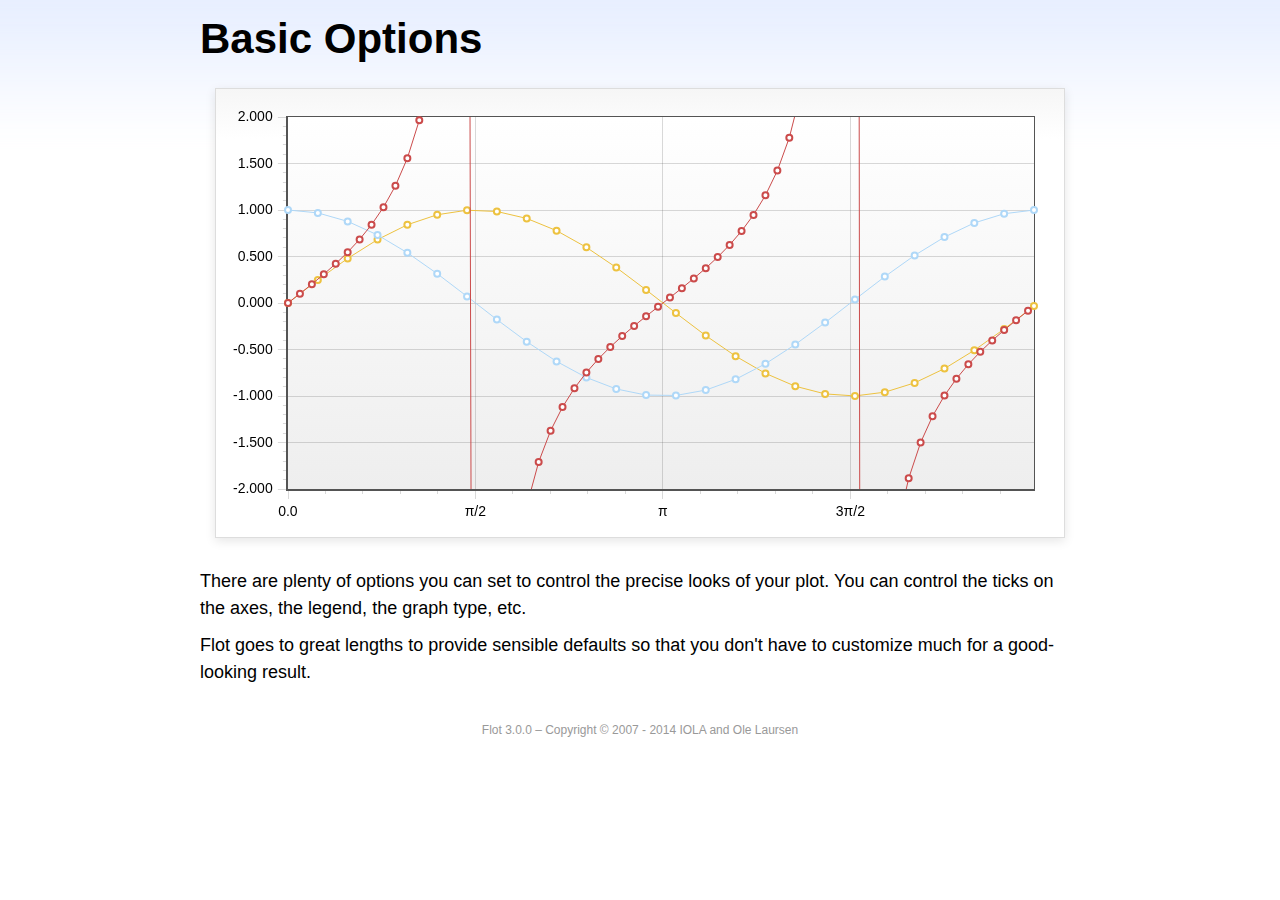
<file: flot-master/examples/basic-options/index.html>
<!DOCTYPE html PUBLIC "-//W3C//DTD HTML 4.01//EN" "http://www.w3.org/TR/html4/strict.dtd">
<html>
<head>
	<meta http-equiv="Content-Type" content="text/html; charset=utf-8">
	<title>Flot Examples: Basic Options</title>
	<link href="../examples.css" rel="stylesheet" type="text/css">
	<script language="javascript" type="text/javascript" src="../../source/jquery.js"></script>
	<script language="javascript" type="text/javascript" src="../../source/jquery.canvaswrapper.js"></script>
	<script language="javascript" type="text/javascript" src="../../source/jquery.colorhelpers.js"></script>
	<script language="javascript" type="text/javascript" src="../../source/jquery.flot.js"></script>
	<script language="javascript" type="text/javascript" src="../../source/jquery.flot.saturated.js"></script>
	<script language="javascript" type="text/javascript" src="../../source/jquery.flot.browser.js"></script>
	<script language="javascript" type="text/javascript" src="../../source/jquery.flot.drawSeries.js"></script>
	<script language="javascript" type="text/javascript" src="../../source/jquery.flot.uiConstants.js"></script>
	<script type="text/javascript">

	$(function () {

		var d1 = [];
		for (var i = 0; i < Math.PI * 2; i += 0.25) {
			d1.push([i, Math.sin(i)]);
		}

		var d2 = [];
		for (var i = 0; i < Math.PI * 2; i += 0.25) {
			d2.push([i, Math.cos(i)]);
		}

		var d3 = [];
		for (var i = 0; i < Math.PI * 2; i += 0.1) {
			d3.push([i, Math.tan(i)]);
		}

		$.plot("#placeholder", [
			{ label: "sin(x)", data: d1 },
			{ label: "cos(x)", data: d2 },
			{ label: "tan(x)", data: d3 }
		], {
			series: {
				lines: { show: true },
				points: { show: true }
			},
			xaxis: {
                autoScale: "exact",
				ticks: [
					0, [ Math.PI/2, "\u03c0/2" ], [ Math.PI, "\u03c0" ],
					[ Math.PI * 3/2, "3\u03c0/2" ], [ Math.PI * 2, "2\u03c0" ]
				]
			},
			yaxis: {
                autoScale: "none",
				ticks: 10,
				min: -2,
				max: 2,
				tickDecimals: 3
			},
			grid: {
				backgroundColor: { colors: [ "#fff", "#eee" ] },
				borderWidth: {
					top: 1,
					right: 1,
					bottom: 2,
					left: 2
				}
			}
		});

		// Add the Flot version string to the footer

		$("#footer").prepend("Flot " + $.plot.version + " &ndash; ");
	});

	</script>
</head>
<body>

	<div id="header">
		<h2>Basic Options</h2>
	</div>

	<div id="content">

		<div class="demo-container">
			<div id="placeholder" class="demo-placeholder"></div>
		</div>

		<p>There are plenty of options you can set to control the precise looks of your plot. You can control the ticks on the axes, the legend, the graph type, etc.</p>

		<p>Flot goes to great lengths to provide sensible defaults so that you don't have to customize much for a good-looking result.</p>

	</div>

	<div id="footer">
		Copyright &copy; 2007 - 2014 IOLA and Ole Laursen
	</div>

</body>
</html>
</file>
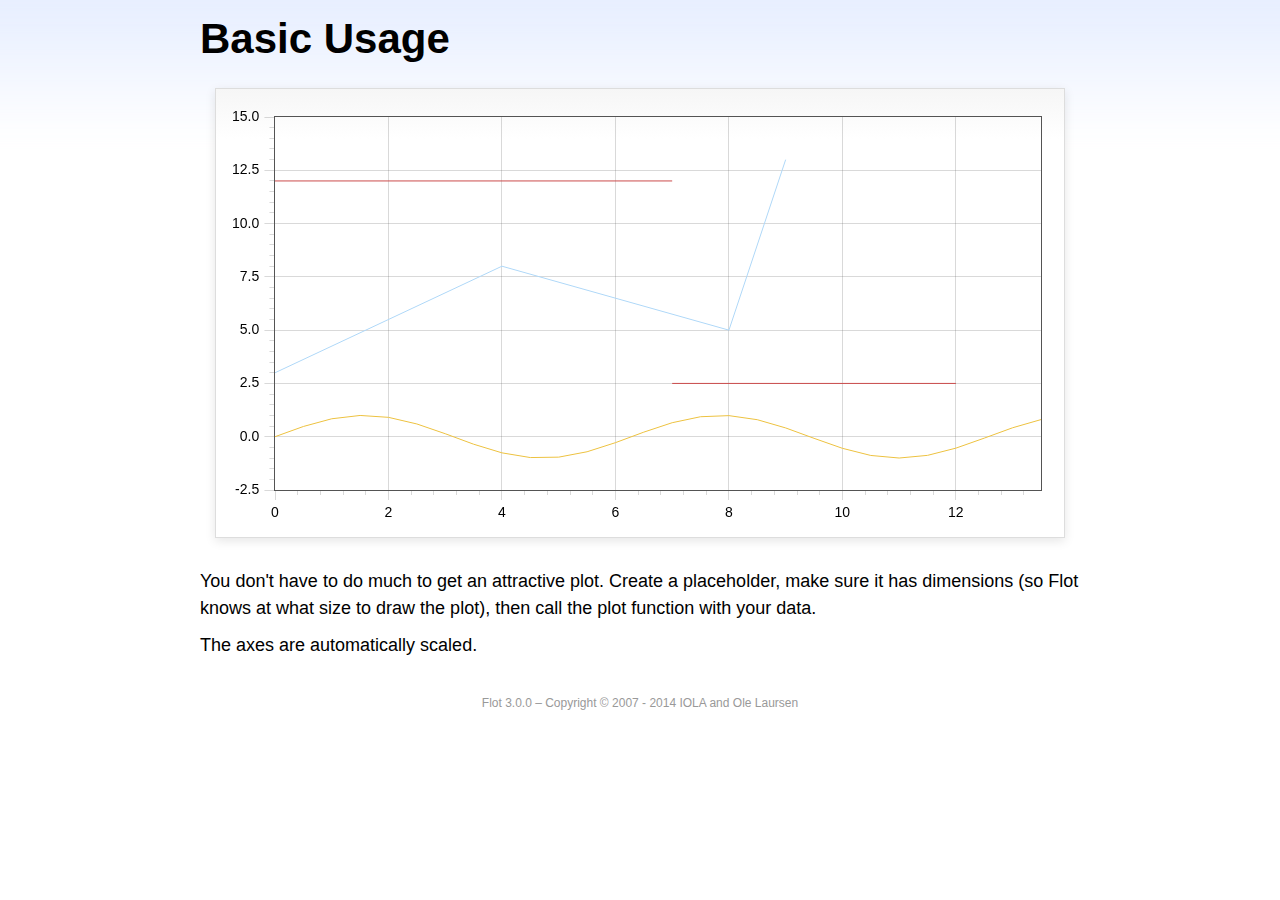
<file: flot-master/examples/basic-usage/index.html>
<!DOCTYPE html PUBLIC "-//W3C//DTD HTML 4.01//EN" "http://www.w3.org/TR/html4/strict.dtd">
<html>
<head>
	<meta http-equiv="Content-Type" content="text/html; charset=utf-8">
	<title>Flot Examples: Basic Usage</title>
	<link href="../examples.css" rel="stylesheet" type="text/css">
	<script language="javascript" type="text/javascript" src="../../source/jquery.js"></script>
	<script language="javascript" type="text/javascript" src="../../source/jquery.canvaswrapper.js"></script>
	<script language="javascript" type="text/javascript" src="../../source/jquery.colorhelpers.js"></script>
	<script language="javascript" type="text/javascript" src="../../source/jquery.flot.js"></script>
	<script language="javascript" type="text/javascript" src="../../source/jquery.flot.saturated.js"></script>
	<script language="javascript" type="text/javascript" src="../../source/jquery.flot.browser.js"></script>
	<script language="javascript" type="text/javascript" src="../../source/jquery.flot.drawSeries.js"></script>
	<script language="javascript" type="text/javascript" src="../../source/jquery.flot.uiConstants.js"></script>
	<script type="text/javascript">

	$(function() {

		var d1 = [];
		for (var i = 0; i < 14; i += 0.5) {
			d1.push([i, Math.sin(i)]);
		}

		var d2 = [[0, 3], [4, 8], [8, 5], [9, 13]];

		// A null signifies separate line segments

		var d3 = [[0, 12], [7, 12], null, [7, 2.5], [12, 2.5]];

		$.plot("#placeholder", [ d1, d2, d3 ]);

		// Add the Flot version string to the footer

		$("#footer").prepend("Flot " + $.plot.version + " &ndash; ");
	});

	</script>
</head>
<body>

	<div id="header">
		<h2>Basic Usage</h2>
	</div>

	<div id="content">

		<div class="demo-container">
			<div id="placeholder" class="demo-placeholder"></div>
		</div>

		<p>You don't have to do much to get an attractive plot.  Create a placeholder, make sure it has dimensions (so Flot knows at what size to draw the plot), then call the plot function with your data.</p>

		<p>The axes are automatically scaled.</p>

	</div>

	<div id="footer">
		Copyright &copy; 2007 - 2014 IOLA and Ole Laursen
	</div>

</body>
</html>
</file>
<file: Admin/css/plugins/timeline.css>
.timeline {
  position: relative;
  padding: 20px 0 20px;
  list-style: none;
}

.timeline:before {
  content: " ";
  position: absolute;
  top: 0;
  bottom: 0;
  right: 50%;
  width: 3px;
  margin-right: -1.5px;
  background-color: #eeeeee;
}

.timeline > li {
  position: relative;
  margin-bottom: 20px;
}

.timeline > li:before,
.timeline > li:after {
  content: " ";
  display: table;
}

.timeline > li:after {
  clear: both;
}

.timeline > li:before,
.timeline > li:after {
  content: " ";
  display: table;
}

.timeline > li:after {
  clear: both;
}

.timeline > li > .timeline-panel {
  float: right;
  position: relative;
  width: 46%;
  padding: 20px;
  border: 1px solid #d4d4d4;
  border-radius: 2px;
  -webkit-box-shadow: 0 1px 6px rgba(0,0,0,0.175);
  box-shadow: 0 1px 6px rgba(0,0,0,0.175);
}

.timeline > li > .timeline-panel:before {
  content: " ";
  display: inline-block;
  position: absolute;
  top: 26px;
  left: -15px;
  border-top: 15px solid transparent;
  border-left: 0 solid #ccc;
  border-bottom: 15px solid transparent;
  border-right: 15px solid #ccc;
}

.timeline > li > .timeline-panel:after {
  content: " ";
  display: inline-block;
  position: absolute;
  top: 27px;
  left: -14px;
  border-top: 14px solid transparent;
  border-left: 0 solid #fff;
  border-bottom: 14px solid transparent;
  border-right: 14px solid #fff;
}

.timeline > li > .timeline-badge {
  z-index: 100;
  position: absolute;
  top: 16px;
  right: 50%;
  width: 50px;
  height: 50px;
  margin-right: -25px;
  border-radius: 50% 50% 50% 50%;
  text-align: center;
  font-size: 1.4em;
  line-height: 50px;
  color: #fff;
  background-color: #999999;
}

.timeline > li.timeline-inverted > .timeline-panel {
  float: left;
}

.timeline > li.timeline-inverted > .timeline-panel:before {
  left: auto;
  right: -15px;
  border-left-width: 15px;
  border-right-width: 0;
}

.timeline > li.timeline-inverted > .timeline-panel:after {
  left: auto;
  right: -14px;
  border-left-width: 14px;
  border-right-width: 0;
}

.timeline-badge.primary {
  background-color: #2e6da4 !important;
}

.timeline-badge.success {
  background-color: #3f903f !important;
}

.timeline-badge.warning {
  background-color: #f0ad4e !important;
}

.timeline-badge.danger {
  background-color: #d9534f !important;
}

.timeline-badge.info {
  background-color: #5bc0de !important;
}

.timeline-title {
  margin-top: 0;
  color: inherit;
}

.timeline-body > p,
.timeline-body > ul {
  margin-bottom: 0;
}

.timeline-body > p + p {
  margin-top: 5px;
}

@media(max-width:767px) {
  ul.timeline:before {
    right: 40px;
  }

  ul.timeline > li > .timeline-panel {
    width: calc(100% - 90px);
    width: -moz-calc(100% - 90px);
    width: -webkit-calc(100% - 90px);
  }

  ul.timeline > li > .timeline-badge {
    top: 16px;
    right: 15px;
    margin-right: 0;
  }

  ul.timeline > li > .timeline-panel {
    float: left;
  }

  ul.timeline > li > .timeline-panel:before {
    left: auto;
    right: -15px;
    border-left-width: 15px;
    border-right-width: 0;
  }

  ul.timeline > li > .timeline-panel:after {
    left: auto;
    right: -14px;
    border-left-width: 14px;
    border-right-width: 0;
  }
}
</file>
<file: Admin/css/plugins/morris.css>
.morris-hover{position:absolute;z-index:1000}.morris-hover.morris-default-style{border-radius:10px;padding:6px;color:#666;background:rgba(255,255,255,0.8);border:solid 2px rgba(230,230,230,0.8);font-family:sans-serif;font-size:12px;text-align:center}.morris-hover.morris-default-style .morris-hover-row-label{font-weight:bold;margin:0.25em 0}
.morris-hover.morris-default-style .morris-hover-point{white-space:nowrap;margin:0.1em 0}
</file>
<file: School/css/plugins/timeline.css>
.timeline {
  position: relative;
  padding: 20px 0 20px;
  list-style: none;
}

.timeline:before {
  content: " ";
  position: absolute;
  top: 0;
  bottom: 0;
  right: 50%;
  width: 3px;
  margin-right: -1.5px;
  background-color: #eeeeee;
}

.timeline > li {
  position: relative;
  margin-bottom: 20px;
}

.timeline > li:before,
.timeline > li:after {
  content: " ";
  display: table;
}

.timeline > li:after {
  clear: both;
}

.timeline > li:before,
.timeline > li:after {
  content: " ";
  display: table;
}

.timeline > li:after {
  clear: both;
}

.timeline > li > .timeline-panel {
  float: right;
  position: relative;
  width: 46%;
  padding: 20px;
  border: 1px solid #d4d4d4;
  border-radius: 2px;
  -webkit-box-shadow: 0 1px 6px rgba(0,0,0,0.175);
  box-shadow: 0 1px 6px rgba(0,0,0,0.175);
}

.timeline > li > .timeline-panel:before {
  content: " ";
  display: inline-block;
  position: absolute;
  top: 26px;
  left: -15px;
  border-top: 15px solid transparent;
  border-left: 0 solid #ccc;
  border-bottom: 15px solid transparent;
  border-right: 15px solid #ccc;
}

.timeline > li > .timeline-panel:after {
  content: " ";
  display: inline-block;
  position: absolute;
  top: 27px;
  left: -14px;
  border-top: 14px solid transparent;
  border-left: 0 solid #fff;
  border-bottom: 14px solid transparent;
  border-right: 14px solid #fff;
}

.timeline > li > .timeline-badge {
  z-index: 100;
  position: absolute;
  top: 16px;
  right: 50%;
  width: 50px;
  height: 50px;
  margin-right: -25px;
  border-radius: 50% 50% 50% 50%;
  text-align: center;
  font-size: 1.4em;
  line-height: 50px;
  color: #fff;
  background-color: #999999;
}

.timeline > li.timeline-inverted > .timeline-panel {
  float: left;
}

.timeline > li.timeline-inverted > .timeline-panel:before {
  left: auto;
  right: -15px;
  border-left-width: 15px;
  border-right-width: 0;
}

.timeline > li.timeline-inverted > .timeline-panel:after {
  left: auto;
  right: -14px;
  border-left-width: 14px;
  border-right-width: 0;
}

.timeline-badge.primary {
  background-color: #2e6da4 !important;
}

.timeline-badge.success {
  background-color: #3f903f !important;
}

.timeline-badge.warning {
  background-color: #f0ad4e !important;
}

.timeline-badge.danger {
  background-color: #d9534f !important;
}

.timeline-badge.info {
  background-color: #5bc0de !important;
}

.timeline-title {
  margin-top: 0;
  color: inherit;
}

.timeline-body > p,
.timeline-body > ul {
  margin-bottom: 0;
}

.timeline-body > p + p {
  margin-top: 5px;
}

@media(max-width:767px) {
  ul.timeline:before {
    right: 40px;
  }

  ul.timeline > li > .timeline-panel {
    width: calc(100% - 90px);
    width: -moz-calc(100% - 90px);
    width: -webkit-calc(100% - 90px);
  }

  ul.timeline > li > .timeline-badge {
    top: 16px;
    right: 15px;
    margin-right: 0;
  }

  ul.timeline > li > .timeline-panel {
    float: left;
  }

  ul.timeline > li > .timeline-panel:before {
    left: auto;
    right: -15px;
    border-left-width: 15px;
    border-right-width: 0;
  }

  ul.timeline > li > .timeline-panel:after {
    left: auto;
    right: -14px;
    border-left-width: 14px;
    border-right-width: 0;
  }
}
</file>
<file: School/css/plugins/morris.css>
.morris-hover{position:absolute;z-index:1000}.morris-hover.morris-default-style{border-radius:10px;padding:6px;color:#666;background:rgba(255,255,255,0.8);border:solid 2px rgba(230,230,230,0.8);font-family:sans-serif;font-size:12px;text-align:center}.morris-hover.morris-default-style .morris-hover-row-label{font-weight:bold;margin:0.25em 0}
.morris-hover.morris-default-style .morris-hover-point{white-space:nowrap;margin:0.1em 0}
</file>
<file: flot-master/examples/examples.css>
* {	padding: 0; margin: 0; vertical-align: top; }

body {
	background: url(background.png) repeat-x;
	font: 18px "proxima-nova", Helvetica, Arial, sans-serif;
	line-height: 1.5;
}

a {	color: #069; }
a:hover { color: #28b; }

h2 {
	margin-top: 15px;
	font: normal 32px "omnes-pro", Helvetica, Arial, sans-serif;
}

h3 {
	margin-left: 30px;
	font: normal 26px "omnes-pro", Helvetica, Arial, sans-serif;
	color: #666;
}

p {
	margin-top: 10px;
}

button {
	font-size: 18px;
	padding: 1px 7px;
}

input {
	font-size: 18px;
}

input[type=checkbox] {
	margin: 7px;
}

#header {
	position: relative;
	width: 900px;
	margin: auto;
}

#header h2 {
	margin-left: 10px;
	vertical-align: middle;
	font-size: 42px;
	font-weight: bold;
	text-decoration: none;
	color: #000;
}

#content {
	width: 880px;
	margin: 0 auto;
	padding: 10px;
}

#footer {
	margin-top: 25px;
	margin-bottom: 10px;
	text-align: center;
	font-size: 12px;
	color: #999;
}

.demo-container {
	box-sizing: border-box;
	width: 850px;
	height: 450px;
	padding: 20px 15px 15px 15px;
	margin: 15px auto 30px auto;
	border: 1px solid #ddd;
	background: #fff;
	background: linear-gradient(#f6f6f6 0, #fff 50px);
	background: -o-linear-gradient(#f6f6f6 0, #fff 50px);
	background: -ms-linear-gradient(#f6f6f6 0, #fff 50px);
	background: -moz-linear-gradient(#f6f6f6 0, #fff 50px);
	background: -webkit-linear-gradient(#f6f6f6 0, #fff 50px);
	box-shadow: 0 3px 10px rgba(0,0,0,0.15);
	-o-box-shadow: 0 3px 10px rgba(0,0,0,0.1);
	-ms-box-shadow: 0 3px 10px rgba(0,0,0,0.1);
	-moz-box-shadow: 0 3px 10px rgba(0,0,0,0.1);
	-webkit-box-shadow: 0 3px 10px rgba(0,0,0,0.1);
	-webkit-tap-highlight-color: rgba(0,0,0,0);
	-webkit-tap-highlight-color: transparent;
	-webkit-touch-callout: none;
	-webkit-user-select: none;
	-khtml-user-select: none;
	-moz-user-select: none;
	-ms-user-select: none;
	user-select: none;
}

.demo-placeholder {
	width: 100%;
	height: 100%;
	font-size: 14px;
}

fieldset {
		display: block;
		-webkit-margin-start: 2px;
		-webkit-margin-end: 2px;
		-webkit-padding-before: 0.35em;
		-webkit-padding-start: 0.75em;
		-webkit-padding-end: 0.75em;
		-webkit-padding-after: 0.625em;
		min-width: -webkit-min-content;
		border-width: 2px;
		border-style: groove;
		border-color: threedface;
		border-image: initial;
		padding: 10px;
}

.legend {
		display: block;
		-webkit-padding-start: 2px;
		-webkit-padding-end: 2px;
		border-width: initial;
		border-style: none;
		border-color: initial;
		border-image: initial;
		padding-left: 10px;
        padding-right: 10px;
        padding-top: 10px;
        padding-bottom: 10px;
}

.legendLayer .background {
    fill: rgba(255, 255, 255, 0.85);
    stroke: rgba(0, 0, 0, 0.85);
    stroke-width: 1;
}

input[type="radio"] {
		margin-top: -1px;
		vertical-align: middle;
}

.tickLabel {
	line-height: 1.1;
}
</file>
<file: Admin/css/plugins/metisMenu/metisMenu.min.css>
.arrow{float:right}.glyphicon.arrow:before{content:"\e079"}.active>a>.glyphicon.arrow:before{content:"\e114"}.fa.arrow:before{content:"\f104"}.active>a>.fa.arrow:before{content:"\f107"}.plus-times{float:right}.fa.plus-times:before{content:"\f067"}.active>a>.fa.plus-times{filter:progid:DXImageTransform.Microsoft.BasicImage(rotation=1);-webkit-transform:rotate(45deg);-moz-transform:rotate(45deg);-ms-transform:rotate(45deg);-o-transform:rotate(45deg);transform:rotate(45deg)}.plus-minus{float:right}.fa.plus-minus:before{content:"\f067"}.active>a>.fa.plus-minus:before{content:"\f068"}
</file>
<file: Admin/css/rtl/sb-admin-2.css>
/*!
* Start Bootstrap - SB Admin 2 Bootstrap Admin Theme (http://startbootstrap.com)
* Code licensed under the Apache License v2.0.
* For details, see http://www.apache.org/licenses/LICENSE-2.0.
*/

body {
  background-color: #f8f8f8;
}

#wrapper {
  width: 100%;
}

#page-wrapper {
  padding: 0 15px;
  min-height: 568px;
  background-color: #fff;
}

@media(min-width:768px) {
  #page-wrapper {
    position: inherit;
    margin: 0 250px 0 0;
    padding: 0 30px;
    border-right: 1px solid #e7e7e7;
  }
}

.navbar-top-links li {
  display: inline-block;
}

.navbar-top-links li:last-child {
  margin-left: 15px;
}

.navbar-top-links li a {
  padding: 15px;
  min-height: 50px;
}

.navbar-top-links .dropdown-menu li {
  display: block;
}

.navbar-top-links .dropdown-menu li:last-child {
  margin-left: 0;
}

.navbar-top-links .dropdown-menu li a {
  padding: 3px 20px;
  min-height: 0;
}

.navbar-top-links .dropdown-menu li a div {
  white-space: normal;
}

.navbar-top-links .dropdown-messages,
.navbar-top-links .dropdown-tasks,
.navbar-top-links .dropdown-alerts {
  width: 310px;
  min-width: 0;
}

.navbar-top-links .dropdown-messages {
  margin-right: 5px;
}

.navbar-top-links .dropdown-tasks {
  margin-right: -59px;
}

.navbar-top-links .dropdown-alerts {
  margin-right: -123px;
}

.navbar-top-links .dropdown-user {
  left: 0;
  right: auto;
}

.sidebar .sidebar-nav.navbar-collapse {
  padding-left: 0;
  padding-right: 0;
}

.sidebar .sidebar-search {
  padding: 15px;
}

.sidebar ul li {
  border-bottom: 1px solid #e7e7e7;
}

.sidebar ul li a.active {
  background-color: #eee;
}

.sidebar .arrow {
  float: left;
}

.sidebar .fa.arrow:before {
  content: "\f104";
}

.sidebar .active>a>.fa.arrow:before {
  content: "\f107";
}

.sidebar .nav-second-level li,
.sidebar .nav-third-level li {
  border-bottom: 0!important;
}

.sidebar .nav-second-level li a {
  padding-right: 37px;
}

.sidebar .nav-third-level li a {
  padding-right: 52px;
}

@media(min-width:768px) {
  .sidebar {
    z-index: 1;
    position: absolute;
    width: 250px;
    margin-top: 51px;
  }

  .navbar-top-links .dropdown-messages,
  .navbar-top-links .dropdown-tasks,
  .navbar-top-links .dropdown-alerts {
    margin-right: auto;
  }
}

.btn-outline {
  color: inherit;
  background-color: transparent;
  transition: all .5s;
}

.btn-primary.btn-outline {
  color: #428bca;
}

.btn-success.btn-outline {
  color: #5cb85c;
}

.btn-info.btn-outline {
  color: #5bc0de;
}

.btn-warning.btn-outline {
  color: #f0ad4e;
}

.btn-danger.btn-outline {
  color: #d9534f;
}

.btn-primary.btn-outline:hover,
.btn-success.btn-outline:hover,
.btn-info.btn-outline:hover,
.btn-warning.btn-outline:hover,
.btn-danger.btn-outline:hover {
  color: #fff;
}

.chat {
  margin: 0;
  padding: 0;
  list-style: none;
}

.chat li {
  margin-bottom: 10px;
  padding-bottom: 5px;
  border-bottom: 1px dotted #999;
}

.chat li.left .chat-body {
  margin-right: 60px;
}

.chat li.right .chat-body {
  margin-left: 60px;
}

.chat li .chat-body p {
  margin: 0;
}

.panel .slidedown .glyphicon,
.chat .glyphicon {
  margin-left: 5px;
}

.chat-panel .panel-body {
  height: 350px;
  overflow-y: scroll;
}

.login-panel {
  margin-top: 25%;
}

.flot-chart {
  display: block;
  height: 400px;
}

.flot-chart-content {
  width: 100%;
  height: 100%;
}

table.dataTable thead .sorting,
table.dataTable thead .sorting_asc,
table.dataTable thead .sorting_desc,
table.dataTable thead .sorting_asc_disabled,
table.dataTable thead .sorting_desc_disabled {
  background: 0 0;
}

table.dataTable thead .sorting_asc:after {
  content: "\f0de";
  float: left;
  font-family: fontawesome;
}

table.dataTable thead .sorting_desc:after {
  content: "\f0dd";
  float: left;
  font-family: fontawesome;
}

table.dataTable thead .sorting:after {
  content: "\f0dc";
  float: left;
  font-family: fontawesome;
  color: rgba(50,50,50,.5);
}

.btn-circle {
  width: 30px;
  height: 30px;
  padding: 6px 0;
  border-radius: 15px;
  text-align: center;
  font-size: 12px;
  line-height: 1.428571429;
}

.btn-circle.btn-lg {
  width: 50px;
  height: 50px;
  padding: 10px 16px;
  border-radius: 25px;
  font-size: 18px;
  line-height: 1.33;
}

.btn-circle.btn-xl {
  width: 70px;
  height: 70px;
  padding: 10px 16px;
  border-radius: 35px;
  font-size: 24px;
  line-height: 1.33;
}

.show-grid [class^=col-] {
  padding-top: 10px;
  padding-bottom: 10px;
  border: 1px solid #ddd;
  background-color: #eee!important;
}

.show-grid {
  margin: 15px 0;
}

.huge {
  font-size: 40px;
}

.panel-green {
  border-color: #5cb85c;
}

.panel-green .panel-heading {
  border-color: #5cb85c;
  color: #fff;
  background-color: #5cb85c;
}

.panel-green a {
  color: #5cb85c;
}

.panel-green a:hover {
  color: #3d8b3d;
}

.panel-red {
  border-color: #d9534f;
}

.panel-red .panel-heading {
  border-color: #d9534f;
  color: #fff;
  background-color: #d9534f;
}

.panel-red a {
  color: #d9534f;
}

.panel-red a:hover {
  color: #b52b27;
}

.panel-yellow {
  border-color: #f0ad4e;
}

.panel-yellow .panel-heading {
  border-color: #f0ad4e;
  color: #fff;
  background-color: #f0ad4e;
}

.panel-yellow a {
  color: #f0ad4e;
}

.panel-yellow a:hover {
  color: #df8a13;
}

/*komicho*/
ul.pull-left {
    float: left;
    left: 0;
    right: auto;
}
</file>
<file: School/css/plugins/metisMenu/metisMenu.min.css>
.arrow{float:right}.glyphicon.arrow:before{content:"\e079"}.active>a>.glyphicon.arrow:before{content:"\e114"}.fa.arrow:before{content:"\f104"}.active>a>.fa.arrow:before{content:"\f107"}.plus-times{float:right}.fa.plus-times:before{content:"\f067"}.active>a>.fa.plus-times{filter:progid:DXImageTransform.Microsoft.BasicImage(rotation=1);-webkit-transform:rotate(45deg);-moz-transform:rotate(45deg);-ms-transform:rotate(45deg);-o-transform:rotate(45deg);transform:rotate(45deg)}.plus-minus{float:right}.fa.plus-minus:before{content:"\f067"}.active>a>.fa.plus-minus:before{content:"\f068"}
</file>
<file: School/css/rtl/sb-admin-2.css>
/*!
* Start Bootstrap - SB Admin 2 Bootstrap Admin Theme (http://startbootstrap.com)
* Code licensed under the Apache License v2.0.
* For details, see http://www.apache.org/licenses/LICENSE-2.0.
*/

body {
  background-color: #f8f8f8;
}

#wrapper {
  width: 100%;
}

#page-wrapper {
  padding: 0 15px;
  min-height: 568px;
  background-color: #fff;
}

@media(min-width:768px) {
  #page-wrapper {
    position: inherit;
    margin: 0 250px 0 0;
    padding: 0 30px;
    border-right: 1px solid #e7e7e7;
  }
}

.navbar-top-links li {
  display: inline-block;
}

.navbar-top-links li:last-child {
  margin-left: 15px;
}

.navbar-top-links li a {
  padding: 15px;
  min-height: 50px;
}

.navbar-top-links .dropdown-menu li {
  display: block;
}

.navbar-top-links .dropdown-menu li:last-child {
  margin-left: 0;
}

.navbar-top-links .dropdown-menu li a {
  padding: 3px 20px;
  min-height: 0;
}

.navbar-top-links .dropdown-menu li a div {
  white-space: normal;
}

.navbar-top-links .dropdown-messages,
.navbar-top-links .dropdown-tasks,
.navbar-top-links .dropdown-alerts {
  width: 310px;
  min-width: 0;
}

.navbar-top-links .dropdown-messages {
  margin-right: 5px;
}

.navbar-top-links .dropdown-tasks {
  margin-right: -59px;
}

.navbar-top-links .dropdown-alerts {
  margin-right: -123px;
}

.navbar-top-links .dropdown-user {
  left: 0;
  right: auto;
}

.sidebar .sidebar-nav.navbar-collapse {
  padding-left: 0;
  padding-right: 0;
}

.sidebar .sidebar-search {
  padding: 15px;
}

.sidebar ul li {
  border-bottom: 1px solid #e7e7e7;
}

.sidebar ul li a.active {
  background-color: #eee;
}

.sidebar .arrow {
  float: left;
}

.sidebar .fa.arrow:before {
  content: "\f104";
}

.sidebar .active>a>.fa.arrow:before {
  content: "\f107";
}

.sidebar .nav-second-level li,
.sidebar .nav-third-level li {
  border-bottom: 0!important;
}

.sidebar .nav-second-level li a {
  padding-right: 37px;
}

.sidebar .nav-third-level li a {
  padding-right: 52px;
}

@media(min-width:768px) {
  .sidebar {
    z-index: 1;
    position: absolute;
    width: 250px;
    margin-top: 51px;
  }

  .navbar-top-links .dropdown-messages,
  .navbar-top-links .dropdown-tasks,
  .navbar-top-links .dropdown-alerts {
    margin-right: auto;
  }
}

.btn-outline {
  color: inherit;
  background-color: transparent;
  transition: all .5s;
}

.btn-primary.btn-outline {
  color: #428bca;
}

.btn-success.btn-outline {
  color: #5cb85c;
}

.btn-info.btn-outline {
  color: #5bc0de;
}

.btn-warning.btn-outline {
  color: #f0ad4e;
}

.btn-danger.btn-outline {
  color: #d9534f;
}

.btn-primary.btn-outline:hover,
.btn-success.btn-outline:hover,
.btn-info.btn-outline:hover,
.btn-warning.btn-outline:hover,
.btn-danger.btn-outline:hover {
  color: #fff;
}

.chat {
  margin: 0;
  padding: 0;
  list-style: none;
}

.chat li {
  margin-bottom: 10px;
  padding-bottom: 5px;
  border-bottom: 1px dotted #999;
}

.chat li.left .chat-body {
  margin-right: 60px;
}

.chat li.right .chat-body {
  margin-left: 60px;
}

.chat li .chat-body p {
  margin: 0;
}

.panel .slidedown .glyphicon,
.chat .glyphicon {
  margin-left: 5px;
}

.chat-panel .panel-body {
  height: 350px;
  overflow-y: scroll;
}

.login-panel {
  margin-top: 25%;
}

.flot-chart {
  display: block;
  height: 400px;
}

.flot-chart-content {
  width: 100%;
  height: 100%;
}

table.dataTable thead .sorting,
table.dataTable thead .sorting_asc,
table.dataTable thead .sorting_desc,
table.dataTable thead .sorting_asc_disabled,
table.dataTable thead .sorting_desc_disabled {
  background: 0 0;
}

table.dataTable thead .sorting_asc:after {
  content: "\f0de";
  float: left;
  font-family: fontawesome;
}

table.dataTable thead .sorting_desc:after {
  content: "\f0dd";
  float: left;
  font-family: fontawesome;
}

table.dataTable thead .sorting:after {
  content: "\f0dc";
  float: left;
  font-family: fontawesome;
  color: rgba(50,50,50,.5);
}

.btn-circle {
  width: 30px;
  height: 30px;
  padding: 6px 0;
  border-radius: 15px;
  text-align: center;
  font-size: 12px;
  line-height: 1.428571429;
}

.btn-circle.btn-lg {
  width: 50px;
  height: 50px;
  padding: 10px 16px;
  border-radius: 25px;
  font-size: 18px;
  line-height: 1.33;
}

.btn-circle.btn-xl {
  width: 70px;
  height: 70px;
  padding: 10px 16px;
  border-radius: 35px;
  font-size: 24px;
  line-height: 1.33;
}

.show-grid [class^=col-] {
  padding-top: 10px;
  padding-bottom: 10px;
  border: 1px solid #ddd;
  background-color: #eee!important;
}

.show-grid {
  margin: 15px 0;
}

.huge {
  font-size: 40px;
}

.panel-green {
  border-color: #5cb85c;
}

.panel-green .panel-heading {
  border-color: #5cb85c;
  color: #fff;
  background-color: #5cb85c;
}

.panel-green a {
  color: #5cb85c;
}

.panel-green a:hover {
  color: #3d8b3d;
}

.panel-red {
  border-color: #d9534f;
}

.panel-red .panel-heading {
  border-color: #d9534f;
  color: #fff;
  background-color: #d9534f;
}

.panel-red a {
  color: #d9534f;
}

.panel-red a:hover {
  color: #b52b27;
}

.panel-yellow {
  border-color: #f0ad4e;
}

.panel-yellow .panel-heading {
  border-color: #f0ad4e;
  color: #fff;
  background-color: #f0ad4e;
}

.panel-yellow a {
  color: #f0ad4e;
}

.panel-yellow a:hover {
  color: #df8a13;
}

/*komicho*/
ul.pull-left {
    float: left;
    left: 0;
    right: auto;
}
</file>
